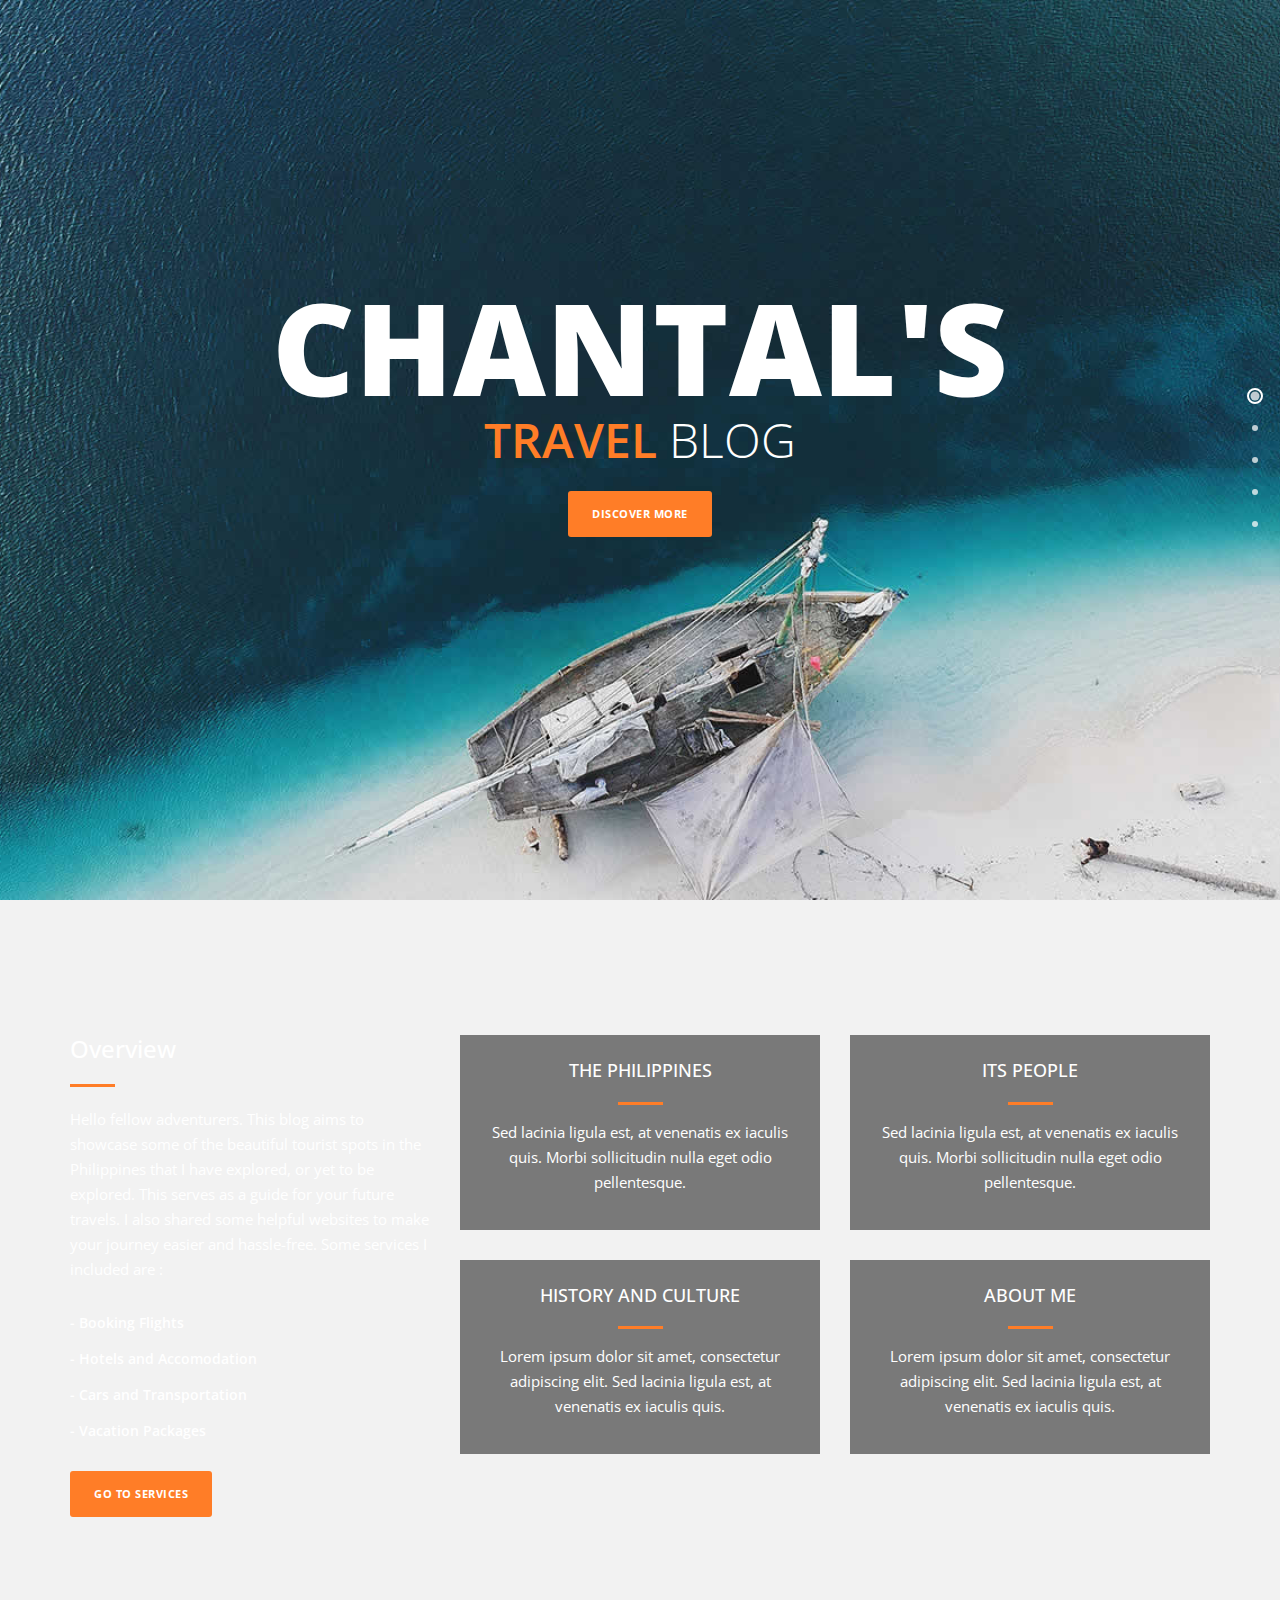
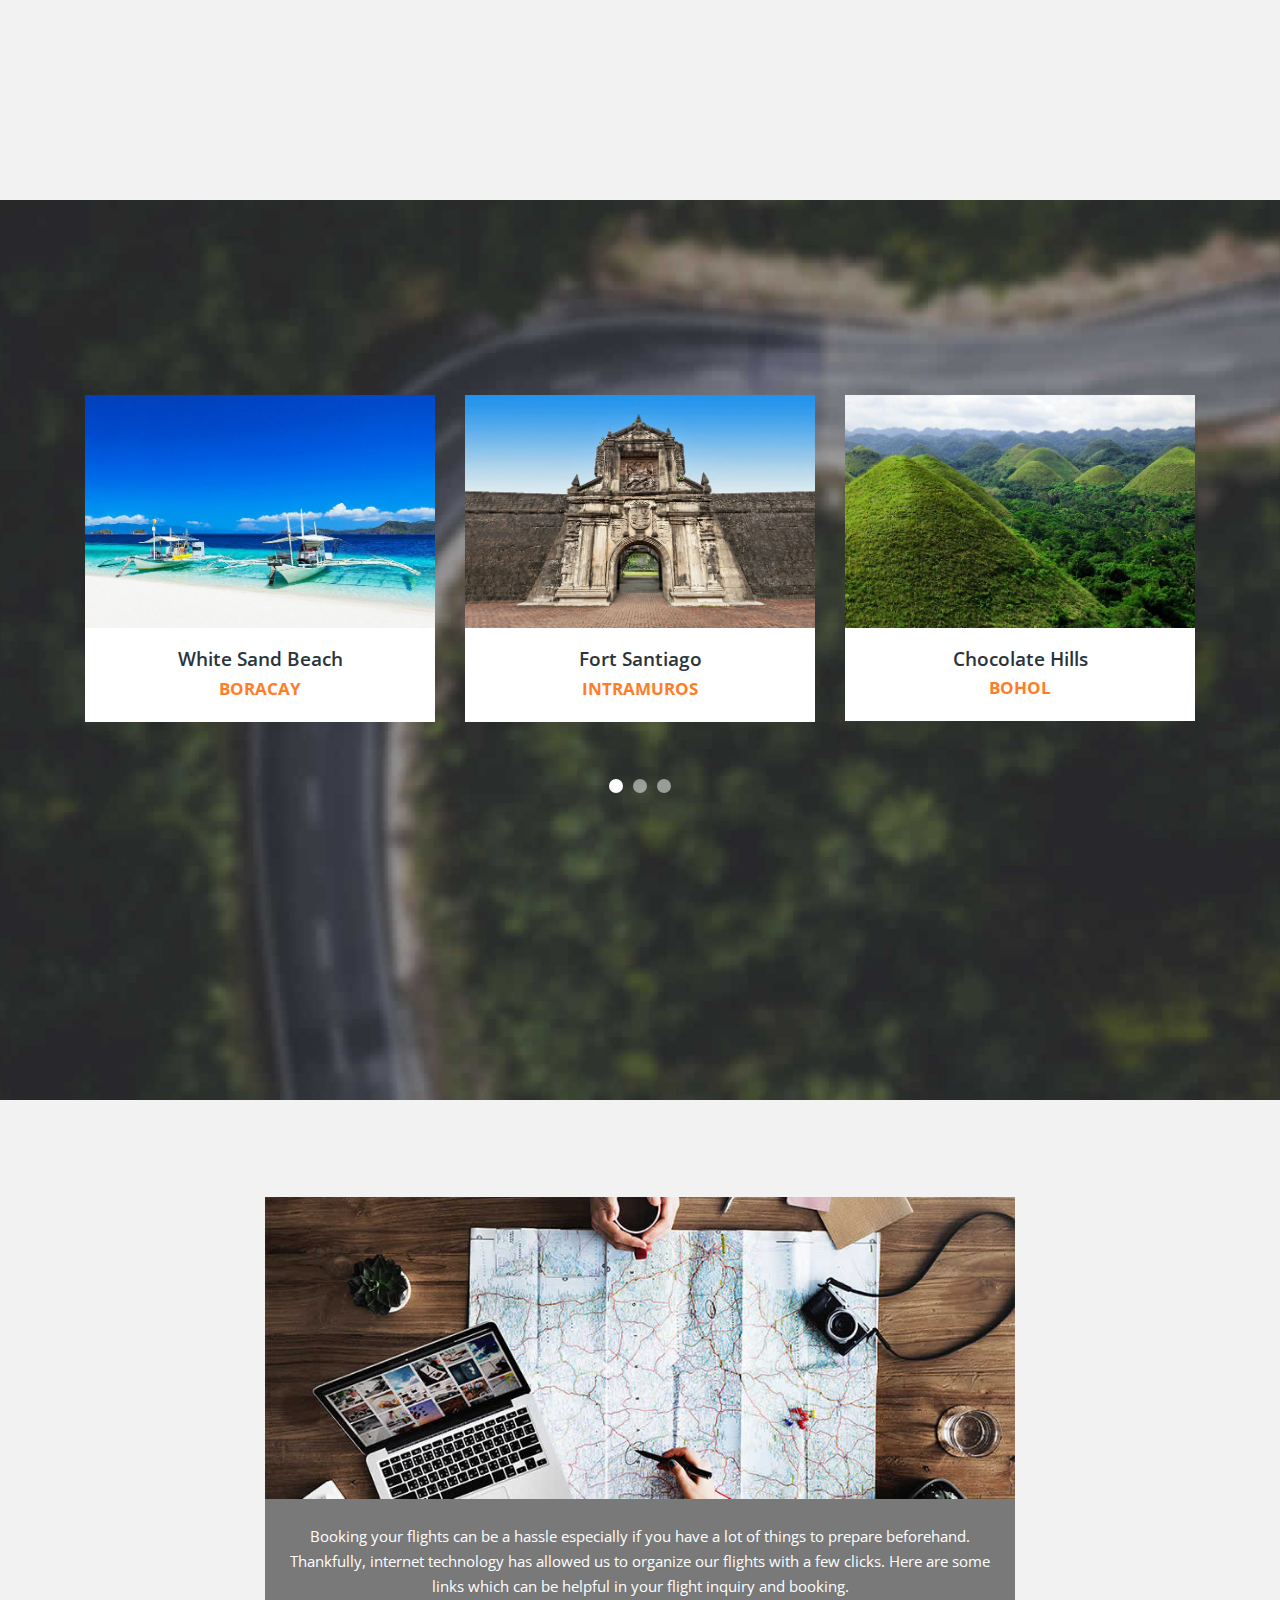
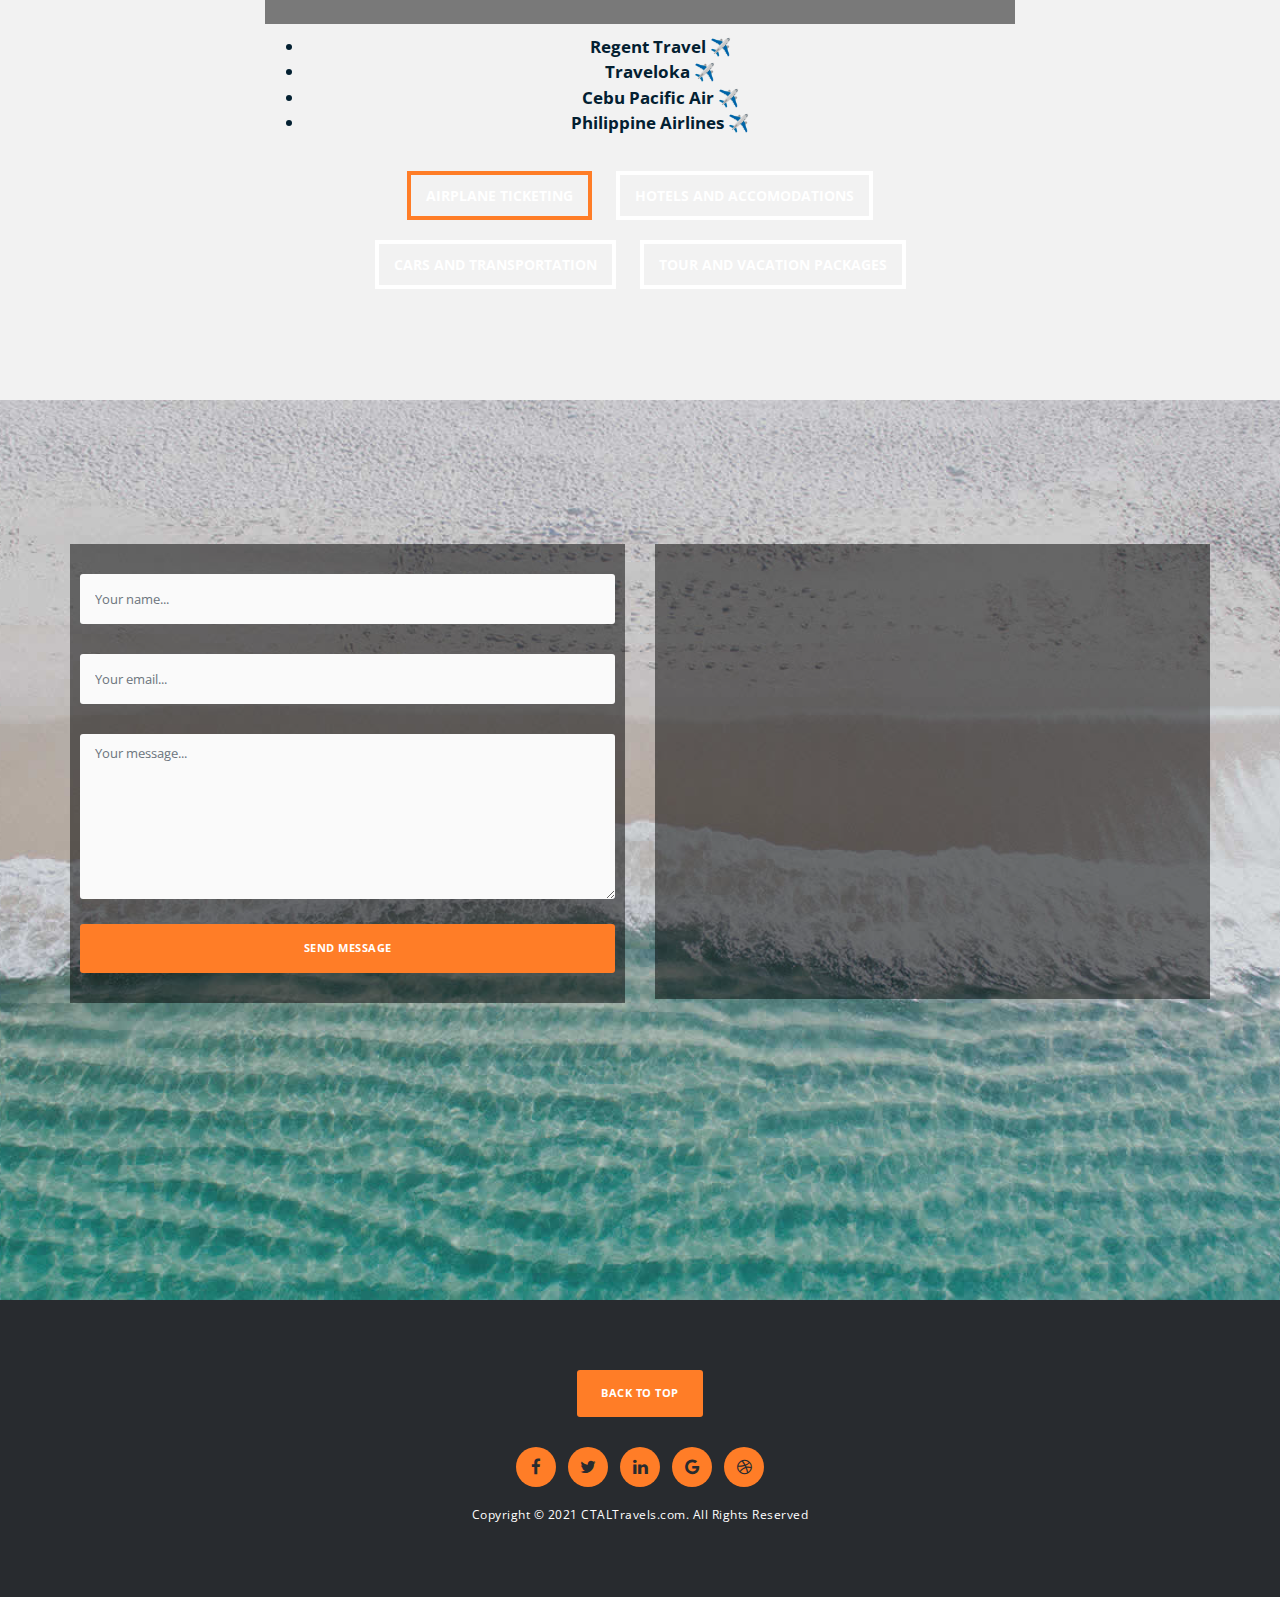
<file: Chantal'sBLOG/index.html>
<!DOCTYPE html>
<html>
    <head>
        <meta charset="utf-8">
        <meta http-equiv="X-UA-Compatible" content="IE=edge,chrome=1">
        <title>Chantal's Travels</title>
        <meta name="description" content="">
        <meta name="viewport" content="width=device-width, initial-scale=1">
        <link rel="apple-touch-icon" href="apple-touch-icon.png">

        <link rel="stylesheet" href="css/bootstrap.min.css">
        <link rel="stylesheet" href="css/fontAwesome.css">
        <link rel="stylesheet" href="css/hero-slider.css">
        <link rel="stylesheet" href="css/templatemo-main.css">
        <link rel="stylesheet" href="css/owl-carousel.css">

        <link href="https://fonts.googleapis.com/css?family=Open+Sans:300,400,600,700,800" rel="stylesheet">

        <script src="js/vendor/modernizr-2.8.3-respond-1.4.2.min.js"></script>
        <style type="text/css">

            .tabs-content ul li{
                font-style: normal;
                font-size: 17px;
                font-weight: 700;
                color: #032031;
            }


        </style>

    </head>

<body>

    <div class="fixed-side-navbar">
        <ul class="nav flex-column">
            <li class="nav-item"><a class="nav-link" href="#home"><span>Intro</span></a></li>
            <li class="nav-item"><a class="nav-link" href="#overview"><span>Overview</span></a></li>
            <li class="nav-item"><a class="nav-link" href="#gallery"><span>Gallery</span></a></li>
            <li class="nav-item"><a class="nav-link" href="#services"><span>Services</span></a></li>
            <li class="nav-item"><a class="nav-link" href="#contact-us"><span>Contact Us</span></a></li>
        </ul>
    </div>

    <div class="parallax-content baner-content" id="home">
        <div class="container">
            <div class="first-content">
                <h1>CHANTAL'S</h1>
                <span><em>TRAVEL</em> BLOG</span>
                <div class="primary-button">
                    <a href="#overview">Discover More</a>
                </div>
            </div>
        </div>
    </div>


    <div class="service-content" id="overview">
        <div class="container">
            <div class="row">
                <div class="col-md-4">
                    <div class="left-text">
                        <h4>Overview</h4>
                        <div class="line-dec"></div>
                        <p>Hello fellow adventurers. This blog aims to showcase some of the beautiful tourist spots in the 
                             Philippines that I have explored, or yet to be explored. This serves as a guide for your future travels. I also shared some helpful websites to make your journey easier and hassle-free. Some services I included are :</p>
                             <ul>
                                <li>-  Booking Flights</li>
                                <li>-  Hotels and Accomodation</li>
                                <li>-  Cars and Transportation</li>
                                <li>-  Vacation Packages</li>
                            </ul>
                        <div class="primary-button">
                            <a href="#services">Go to Services</a>
                        </div>
                    </div>
                </div>
                <div class="col-md-8">
                    <div class="row">
                        <div class="col-md-6">
                            <div class="service-item">
                                <h4>THE PHILIPPINES</h4>
                                <div class="line-dec"></div>
                                <p>Sed lacinia ligula est, at venenatis ex iaculis quis. Morbi sollicitudin nulla eget odio pellentesque.</p>
                            </div>
                        </div>
                        <div class="col-md-6">
                            <div class="service-item">
                                <h4>ITS PEOPLE</h4>
                                <div class="line-dec"></div>
                                <p>Sed lacinia ligula est, at venenatis ex iaculis quis. Morbi sollicitudin nulla eget odio pellentesque.</p>
                            </div>
                        </div>
                        <div class="col-md-6">
                            <div class="service-item">
                                <h4>HISTORY AND CULTURE</h4>
                                <div class="line-dec"></div>
                                <p>Lorem ipsum dolor sit amet, consectetur adipiscing elit. Sed lacinia ligula est, at venenatis ex iaculis quis.</p>
                            </div>
                        </div>
                        <div class="col-md-6">
                            <div class="service-item">
                                <h4>ABOUT ME</h4>
                                <div class="line-dec"></div>
                                <p>Lorem ipsum dolor sit amet, consectetur adipiscing elit. Sed lacinia ligula est, at venenatis ex iaculis quis.</p>
                            </div>
                        </div>
                    </div>
                </div>                
            </div>
        </div>
    </div>

    
    <div class="parallax-content projects-content" id="gallery">
        <div class="container">
            <div class="row">
                <div class="col-md-12">
                    <div id="owl-testimonials" class="owl-carousel owl-theme">
                        <div class="item">
                            <div class="testimonials-item">
                                <a href="img/whitebeachbora.jpg" data-lightbox="image-1"><img src="img/whitebeachbora.jpg" alt=""></a>
                                <div class="text-content">
                                    <h4>White Sand Beach</h4>
                                    <span>BORACAY</span>
                                </div>
                            </div>
                        </div>
                        <div class="item">
                            <div class="testimonials-item">
                                <a href="img/fortsantiagointra.jpg" data-lightbox="image-1"><img src="img/fortsantiagointra.jpg" alt=""></a>
                                <div class="text-content">
                                    <h4>Fort Santiago</h4>
                                    <span>INTRAMUROS</span>
                                </div>
                            </div>
                        </div>
                        <div class="item">
                            <div class="testimonials-item">
                                <a href="img/chocohillsbohol.jpg" data-lightbox="image-1"><img src="img/chocohillsbohol.jpg" alt=""></a>
                                <div class="text-content">
                                    <h4>Chocolate Hills</h4>
                                    <span>BOHOL</span>
                                </div>
                            </div>
                        </div>
                        <div class="item">
                            <div class="testimonials-item">
                                <a href="img/mayonvolcanoalb.jpg" data-lightbox="image-1"><img src="img/mayonvolcanoalb.jpg" alt=""></a>
                                <div class="text-content">
                                    <h4>Mayon Volcano</h4>
                                    <span>ALBAY</span>
                                </div>
                            </div>
                        </div>
                        <div class="item">
                            <div class="testimonials-item">
                                <a href="img/underwateriver.jpg" data-lightbox="image-1"><img src="img/underwateriver.jpg" alt=""></a>
                                <div class="text-content">
                                    <h4>Underwater River</h4>
                                    <span>PUERTO PRINCESA</span>
                                </div>
                            </div>
                        </div>
                        <div class="item">
                            <div class="testimonials-item">
                                <a href="img/hangingcoffins.jpg" data-lightbox="image-1"><img src="img/hangingcoffins.jpg" alt=""></a>
                                <div class="text-content">
                                    <h4>Hanging Coffins</h4>
                                    <span>Sagada</span>
                                </div>
                            </div>
                        </div>
                        <div class="item">
                            <div class="testimonials-item">
                                <a href="img/batadriceterra.jpg" data-lightbox="image-1"><img src="img/batadriceterra.jpg" alt=""></a>
                                <div class="text-content">
                                    <h4>Batad Rice Terraces</h4>
                                    <span>BANAUE</span>
                                </div>
                            </div>
                        </div>
                        <div class="item">
                            <div class="testimonials-item">
                                <a href="img/pagsanjanfallslag.jpg" data-lightbox="image-1"><img src="img/pagsanjanfallslag.jpg" alt=""></a>
                                <div class="text-content">
                                    <h4>Pagsanjan Falls</h4>
                                    <span>LAGUNA</span>
                                </div>
                            </div>
                        </div>
                    </div>
                </div>
            </div>
        </div>
    </div>


    <div class="tabs-content" id="services">
        <div class="container">
            <div class="row">
                <div class="col-md-8 mx-auto">
                    <div class="wrapper">
                    <section id="first-tab-group" class="tabgroup">
                      <div id="tab1">
                        <img src="img/1st-tab.jpg" alt="">
                        <p>Booking your flights can be a hassle especially if you have a lot of things to prepare beforehand.
                            Thankfully, internet technology has allowed us to organize our flights with a few clicks. Here are some links which can be helpful in your flight inquiry and booking. 
                        </p>
                        <ul>
                            <a rel="external" target="_blank" href="https://regenttravelph.com/airline-tickets-agency-philippines/"><li>  Regent Travel ✈️</li></a>
                            <a rel="external" target="_blank" href="https://www.traveloka.com/en-ph/flight"><li>  Traveloka ✈️</li></a>
                            <a rel="external" target="_blank" href="https://www.cebupacificair.com/"><li>  Cebu Pacific Air ✈️</li></a>
                            <a rel="external" target="_blank" href="https://www.philippineairlines.com/en/ph/home"><li>  Philippine Airlines ✈️</li></a>
                        </ul>
                      </div>
                      <div id="tab2">
                        <img src="img/2nd-tab.jpg" alt="">
                        <p>Travelling can be really fun but at the end of the day, you are going to be exhausted. Another thing to look forward to in a vacation is a place to stay and relax.
                           I have provided you with some links to make your search for hotels and accomodation easier. 
                        </p>
                        <ul>
                            <a rel="external" target="_blank" href="https://regenttravelph.com/hotel-lists/#"><li>  Regent Travel &#127970;</li></a>
                            <a rel="external" target="_blank" href="https://www.traveloka.com/en-ph/hotel"><li>  Traveloka &#127970;</li></a>
                            <a rel="external" target="_blank" href="https://www.filipinotravel.com.ph/hotels-resorts-philippines/"><li>Filipino Travel Center &#127970;</li></a>
                            <a rel="external" target="_blank" href="https://www.agoda.com/?cid=1891446&tag=2f7f7c59-7a30-0b0b-bd47-1e2d98c6af02&gclid=EAIaIQobChMI0oDA4-ax8AIVEKmWCh0TMA_TEAAYAiAAEgIhX_D_BwE"><li>  Agoda &#127970;</li></a>
                        </ul>
                      </div>
                      <div id="tab3">
                        <img src="img/3rd-tab.jpg" alt="">
                        <p>A good and healthy hike is always appreciated. But if you want to go the distance, you will need a trusty vehicle to help you on your journey through the islands.
                            The links below will provide you with options for your car rentals.
                        </p>
                        <ul>
                            <a rel="external" target="_blank" href="https://www.filipinotravel.com.ph/car-rental/"><li> Filipino Travel Center&#128652;</li></a>
                            <a rel="external" target="_blank" href="https://guidetothephilippines.ph/car-rentals"><li> Guide To The Philippines &#128652;</li></a>
                            <a rel="external" target="_blank" href="https://www.traveloka.com/en-ph/car-rental"><li> Traveloka &#128652;</li></a>
                            <a rel="external" target="_blank" href="https://regenttravelph.com/transfer-lists/"><li> Regent Travel &#128652;</li></a>
                        </ul>
                      </div>
                      <div id="tab4">
                        <img src="img/4th-tab.jpg" alt="">
                        <p>It can be quite the chore to really prepare your travel itinerary. Flight, transportation and accomodation are just some of what you have to prepare. To lessen your worries, here are some links for tours and packages
                            that may suit your needs. You might even get a discount!!   
                        </p>
                        <ul>
                            <a rel="external" target="_blank" href="https://guidetothephilippines.ph/trips-and-experiences/philippines-vacation-packages"><li>  Guide to the Philippines 📦</li></a>
                            <a rel="external" target="_blank" href="https://regenttravelph.com/tour-categories/philippine-tour-packages"><li> Regent Travel 📦</li></a>
                            <a rel="external" target="_blank" href="https://www.filipinotravel.com.ph/vacation-packages/"><li>  Filipino Travel Center 📦</li></a>
                            <a rel="external" target="_blank" href="https://www.tripadvisor.com.ph/Vacation_Packages-g294245-Philippines-Vacations.html"><li>  Trip Advisor 📦</li></a>
                        </ul>
                      </div>
                    </section>
                    <ul class="tabs clearfix" data-tabgroup="first-tab-group">
                      <li><a href="#tab1" class="active">Airplane ticketing</a></li>
                      <li><a href="#tab2">Hotels and Accomodations</a></li>
                      <li><a href="#tab3">Cars and Transportation</a></li>
                      <li><a href="#tab4">Tour and Vacation Packages</a></li>
                    </ul>
                    </div>
                </div>
            </div>
        </div>
    </div>


    <div class="parallax-content contact-content" id="contact-us">
        <div class="container">
            <div class="row">
                <div class="col-md-6">
                    <div class="contact-form">
                        <div class="row">
                            <form id="contact" action="" method="post">
                                <div class="row">
                                    <div class="col-md-12">
                                      <fieldset>
                                        <input name="name" type="text" class="form-control" id="name" placeholder="Your name..." required="">
                                      </fieldset>
                                    </div>
                                    <div class="col-md-12">
                                      <fieldset>
                                        <input name="email" type="email" class="form-control" id="email" placeholder="Your email..." required="">
                                      </fieldset>
                                    </div>
                                    <div class="col-md-12">
                                      <fieldset>
                                        <textarea name="message" rows="6" class="form-control" id="message" placeholder="Your message..." required=""></textarea>
                                      </fieldset>
                                    </div>
                                    <div class="col-md-12">
                                      <fieldset>
                                        <button type="submit" id="form-submit" class="btn">Send Message</button>
                                      </fieldset>
                                    </div>
                                </div>
                            </form>
                        </div>
                    </div>
                </div>
                <div class="col-md-6">
                    <div class="map">
                    <!-- How to change your own map point
                           1. Go to Google Maps
                           2. Click on your location point
                           3. Click "Share" and choose "Embed map" tab
                           4. Copy only URL and paste it within the src="" field below
                    -->

                        <iframe src="https://www.google.com/maps/embed?pb=!1m18!1m12!1m3!1d1650.3279344840541!2d123.90141186182406!3d10.328801754754798!2m3!1f0!2f0!3f0!3m2!1i1024!2i768!4f13.1!3m3!1m2!1s0x33a999245d95a295%3A0x1e3cfdb942e107f8!2sUniversity%20of%20Southern%20Philippines%20Foundation!5e0!3m2!1sen!2sph!4v1620033992373!5m2!1sen!2sph"  width="100%" height="390" frameborder="0" style="border:0" allowfullscreen></iframe>
                    </div>
                </div>
            </div>
        </div>
    </div>

    <footer>
        <div class="container">
            <div class="row">
                <div class="col-md-12">
                    <div class="primary-button">
                        <a href="#home">Back To Top</a>
                    </div>
                    <ul>
                        <li><a href="#"><i class="fa fa-facebook"></i></a></li>
                        <li><a href="#"><i class="fa fa-twitter"></i></a></li>
                        <li><a href="#"><i class="fa fa-linkedin"></i></a></li>
                        <li><a href="#"><i class="fa fa-google"></i></a></li>
                        <li><a href="#"><i class="fa fa-dribbble"></i></a></li>
                    </ul>
                    <p>Copyright &copy; 2021 CTALTravels.com. All Rights Reserved</p>
                </div>
            </div>
        </div>
    </footer>



    <script src="https://ajax.googleapis.com/ajax/libs/jquery/1.11.2/jquery.min.js"></script>
    <script>window.jQuery || document.write('<script src="js/vendor/jquery-1.11.2.min.js"><\/script>')</script>
    <script src="js/vendor/bootstrap.min.js"></script>
    <script src="js/plugins.js"></script>
    <script src="js/main.js"></script>
    <script>
        function openCity(cityName) {
            var i;
            var x = document.getElementsByClassName("city");
            for (i = 0; i < x.length; i++) {
               x[i].style.display = "none";  
            }
            document.getElementById(cityName).style.display = "block";  
        }
    </script>

    <script>
        $(document).ready(function(){
          // Add smooth scrolling to all links
          $(".fixed-side-navbar a, .primary-button a").on('click', function(event) {

            // Make sure this.hash has a value before overriding default behavior
            if (this.hash !== "") {
              // Prevent default anchor click behavior
              event.preventDefault();

              // Store hash
              var hash = this.hash;

              // Using jQuery's animate() method to add smooth page scroll
              // The optional number (800) specifies the number of milliseconds it takes to scroll to the specified area
              $('html, body').animate({
                scrollTop: $(hash).offset().top
              }, 800, function(){
           
                // Add hash (#) to URL when done scrolling (default click behavior)
                window.location.hash = hash;
              });
            } // End if
          });
        });
    </script>

</body>
</html>
</file>
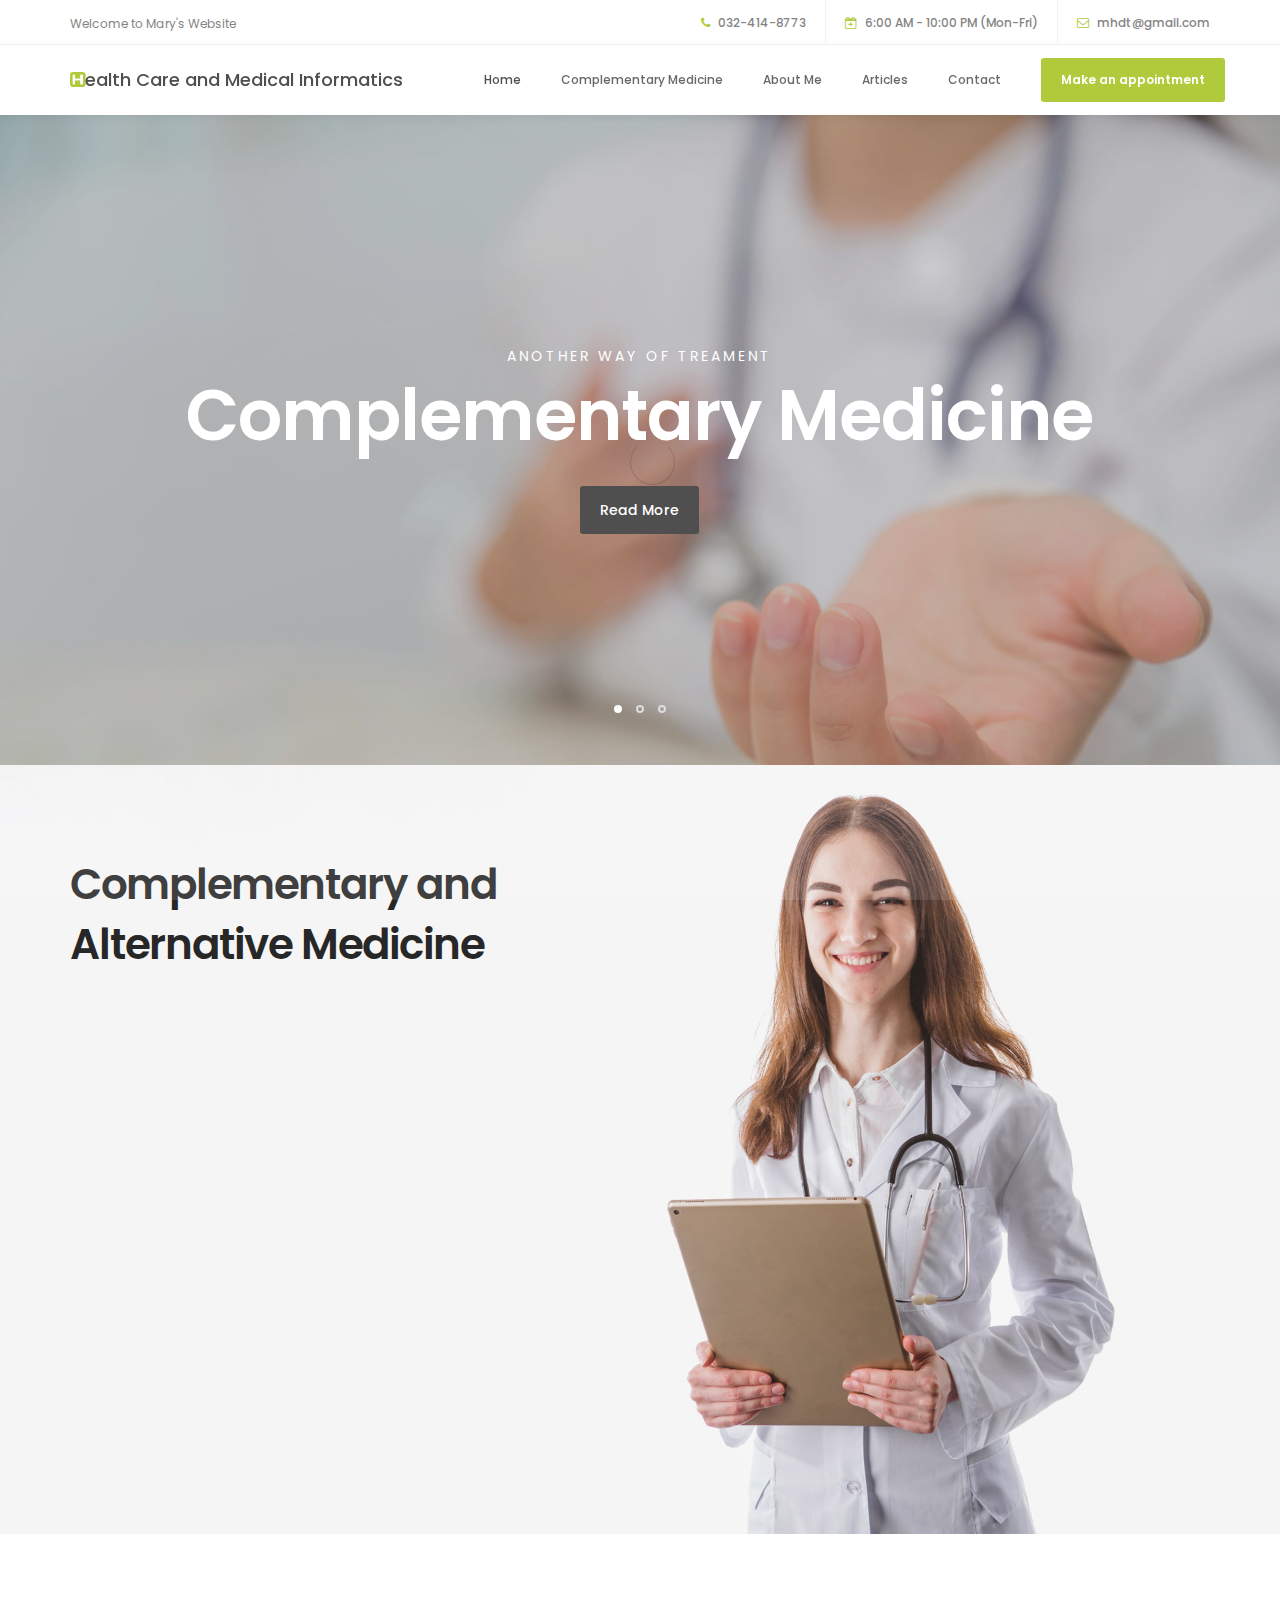
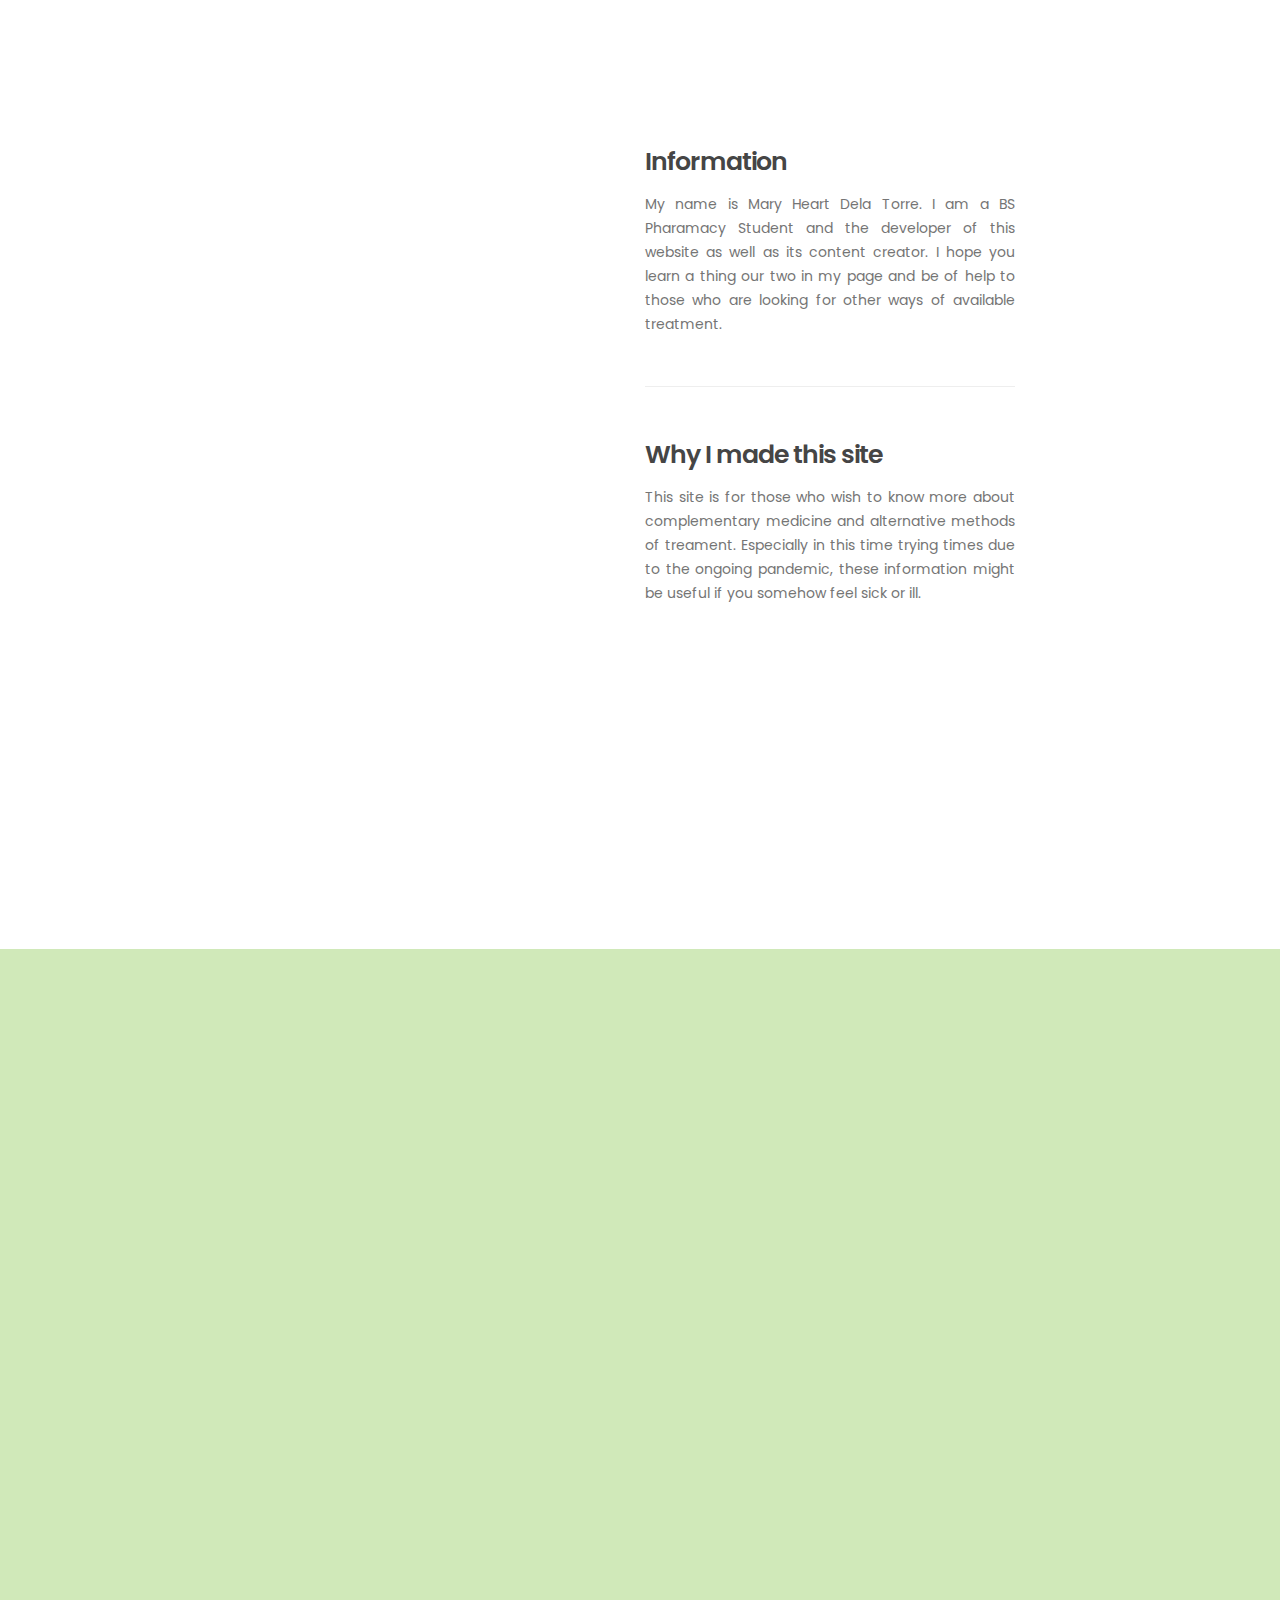
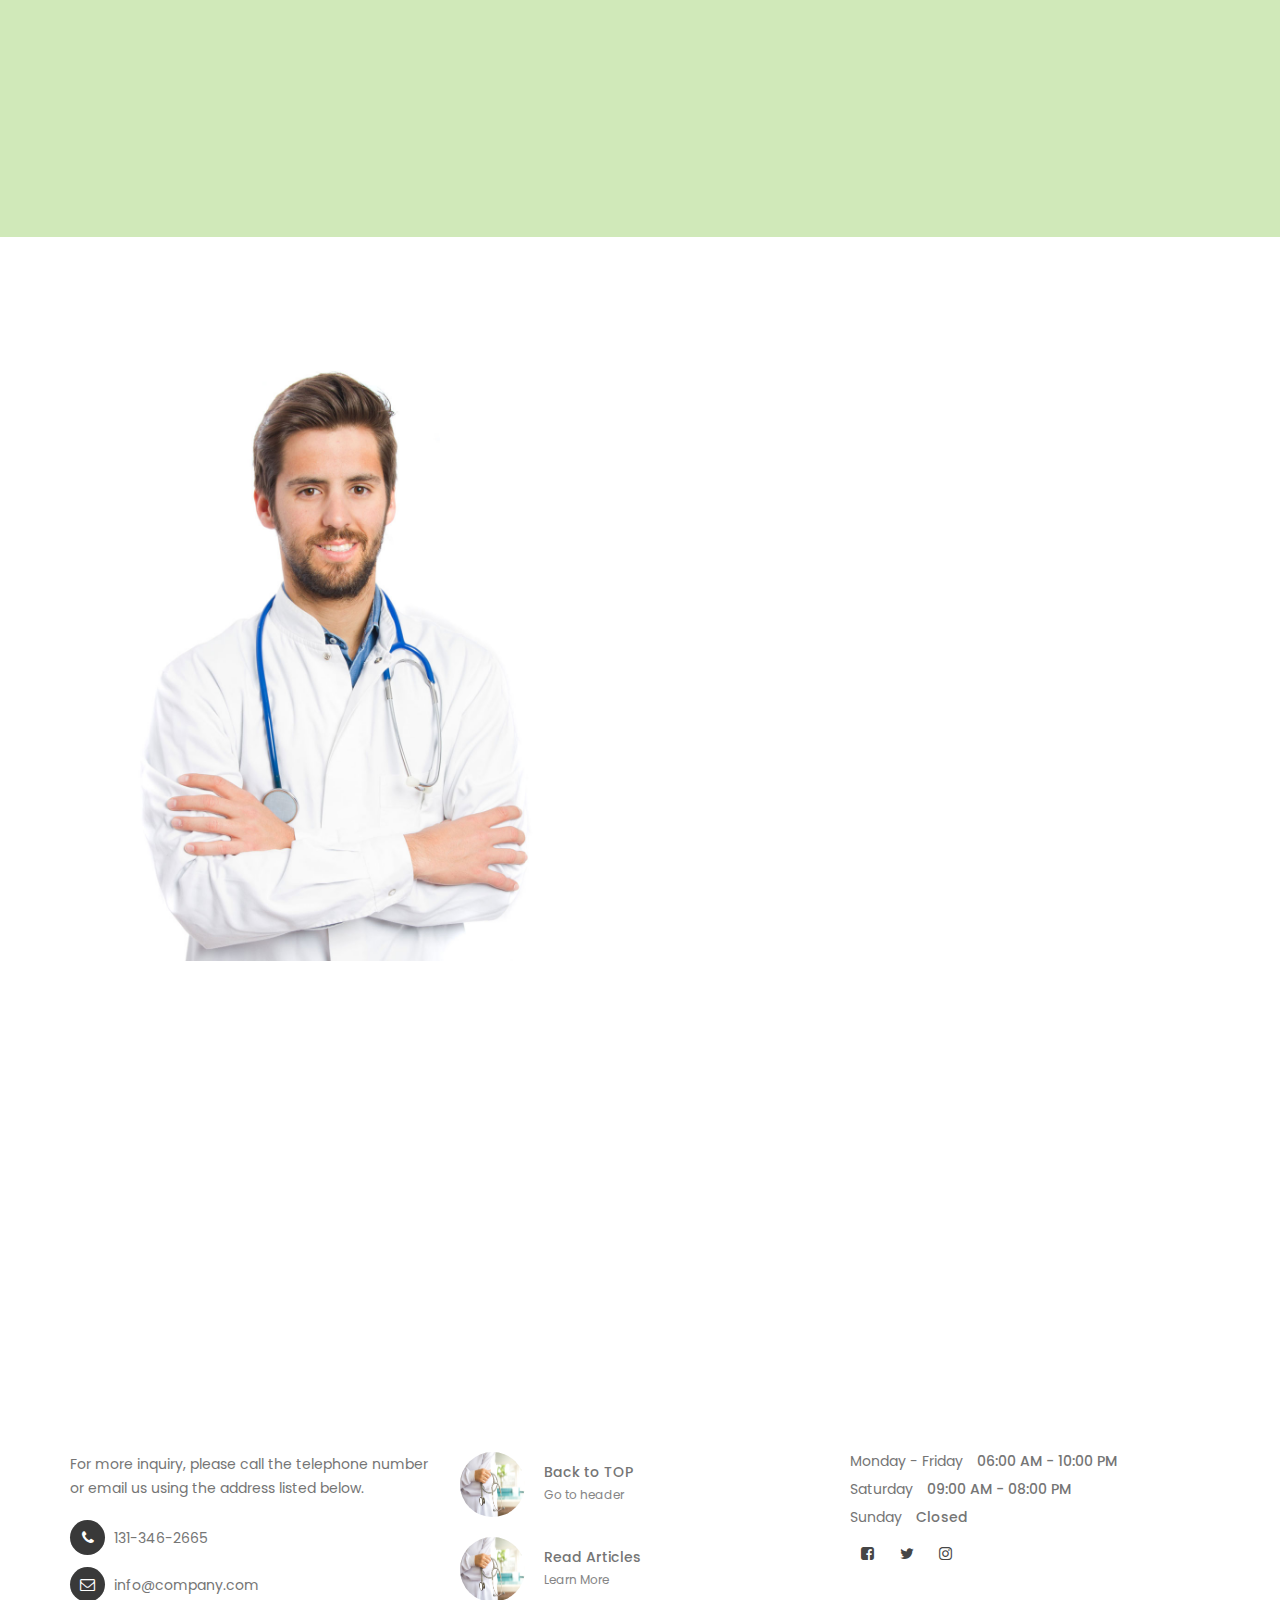
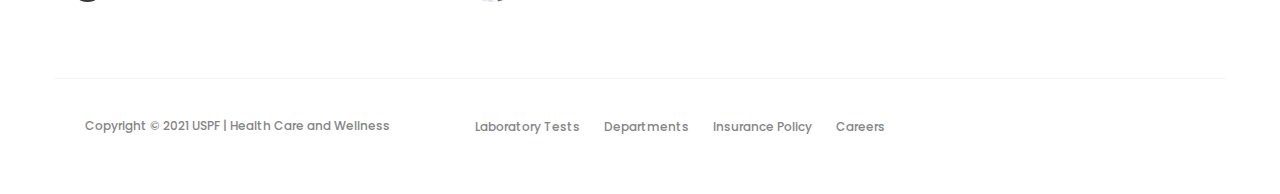
<file: Mary_sSite/index.html>
<!DOCTYPE html>
<html lang="en">
<head>

     <title>USPF | Medical Informatics</title>

     <meta charset="UTF-8">
     <meta http-equiv="X-UA-Compatible" content="IE=Edge">
     <meta name="description" content="">
     <meta name="keywords" content="">
     <meta name="author" content="Tooplate">
     <meta name="viewport" content="width=device-width, initial-scale=1, maximum-scale=1">

     <link rel="stylesheet" href="css/bootstrap.min.css">
     <link rel="stylesheet" href="css/font-awesome.min.css">
     <link rel="stylesheet" href="css/animate.css">
     <link rel="stylesheet" href="css/owl.carousel.css">
     <link rel="stylesheet" href="css/owl.theme.default.min.css">

     <!-- MAIN CSS -->
     <link rel="stylesheet" href="css/tooplate-style.css">

</head>
<body id="top" data-spy="scroll" data-target=".navbar-collapse" data-offset="50">

     <!-- PRE LOADER -->
     <section class="preloader">
          <div class="spinner">

               <span class="spinner-rotate"></span>
               
          </div>
     </section>


     <!-- HEADER -->
     <header>
          <div class="container">
               <div class="row">

                    <div class="col-md-4 col-sm-5">
                         <p>Welcome to Mary's Website</p>
                    </div>
                         
                    <div class="col-md-8 col-sm-7 text-align-right">
                         <span class="phone-icon"><i class="fa fa-phone"></i> 032-414-8773</span>
                         <span class="date-icon"><i class="fa fa-calendar-plus-o"></i> 6:00 AM - 10:00 PM (Mon-Fri)</span>
                         <span class="email-icon"><i class="fa fa-envelope-o"></i> <a href="#">mhdt@gmail.com</a></span>
                    </div>

               </div>
          </div>
     </header>


     <!-- MENU -->
     <section class="navbar navbar-default navbar-static-top" role="navigation">
          <div class="container">

               <div class="navbar-header">
                    <button class="navbar-toggle" data-toggle="collapse" data-target=".navbar-collapse">
                         <span class="icon icon-bar"></span>
                         <span class="icon icon-bar"></span>
                         <span class="icon icon-bar"></span>
                    </button>

                    <!-- lOGO TEXT HERE -->
                    <a href="index.html" class="navbar-brand"><i class="fa fa-h-square"></i>ealth Care and Medical Informatics</a>
               </div>

               <!-- MENU LINKS -->
               <div class="collapse navbar-collapse">
                    <ul class="nav navbar-nav navbar-right">
                         <li><a href="#top" class="smoothScroll">Home</a></li>
                         <li><a href="#about" class="smoothScroll">Complementary Medicine</a></li>
                         <li><a href="#team" class="smoothScroll">About Me</a></li>
                         <li><a href="#news" class="smoothScroll">Articles</a></li>
                         <li><a href="#google-map" class="smoothScroll">Contact</a></li>
                         <li class="appointment-btn"><a href="#appointment">Make an appointment</a></li>
                    </ul>
               </div>

          </div>
     </section>


     <!-- HOME -->
     <section id="home" class="slider" data-stellar-background-ratio="0.5">
          <div class="container">
               <div class="row">

                         <div class="owl-carousel owl-theme">
                              <div class="item item-first">
                                   <div class="caption">
                                        <div class="col-md-offset-1 col-md-10">
                                             <h3>Another way of treament</h3>
                                             <h1>Complementary Medicine</h1>
                                             <a href="#about" class="section-btn btn btn-default btn-gray smoothScroll">Read More</a>
                                        </div>
                                        
                                   </div>
                              </div>

                              <div class="item item-second">
                                   <div class="caption">
                                        <div class="col-md-offset-1 col-md-10">
                                             <h3>Get to know the developer</h3>
                                             <h1>Learn about the Author</h1>
                                             <a href="#team" class="section-btn btn btn-default smoothScroll">Get to know ME</a>
                                        </div>
                                        
                                   </div>
                              </div>

                              <div class="item item-third">
                                   <div class="caption">
                                        <div class="col-md-offset-1 col-md-10">
                                             <h3>Want to know more?</h3>
                                             <h1>Helpful Articles</h1>
                                             <a href="#news" class="section-btn btn btn-default btn-blue smoothScroll">I'm interested</a>
                                        </div>
                                   </div>
                              </div>
                         </div>

               </div>
          </div>
     </section>


     <!-- ABOUT -->
     <section id="about">
          <div class="container">
               <div class="row">

                    <div class="col-md-6 col-sm-6">
                         <div class="about-info">
                              <h2 class="wow fadeInUp" data-wow-delay="0.6s">Complementary and Alternative Medicine</h2>
                              <div class="wow fadeInUp" data-wow-delay="0.8s">
                                   <p>Complementary Medicine and Alternative Medicine is used together with conventional medicine.</p>
                                   <h4>How effective is complementary medicine?</h4>
                                   <p>Research shows that some complementary therapies are safe and effective when used with standard cancer treatment. Complementary therapies can help people cope with the side effects of surgery, radiation therapy, chemotherapy, and other treatments.</p>
                                   <h4>WHY PATIENTS Use complementary medicine?</h4>
                                   <p>  &#127919;   They are dissatisfied in some way with conventional treatment. <br>
                                        &#127919;   They see alternative treatments as offering more personal autonomy and control over health care decisions <br>
                                        &#127919;   The complementary are seen as more compatible with the patients’ values, worldview and etc. <br>
                                        </p>
                              </div>
                              <figure class="profile wow fadeInUp" data-wow-delay="1s">
                                   <img src="images/mary.jpg" class="img-responsive" alt="">
                                   <figcaption>
                                        <h3>Mary Heart dela Torre</h3>
                                        <p>BS Pharmacy Student | Content Creator</p>
                                   </figcaption>
                              </figure>
                         </div>
                    </div>
                    
               </div>
          </div>
     </section>


     <!-- TEAM -->
     <section id="team" data-stellar-background-ratio="1">
          <div class="container">
               <div class="row">

                    <div class="col-md-6 col-sm-6">
                         <div class="about-info">
                              <h2 class="wow fadeInUp" data-wow-delay="0.1s">About Me</h2>
                         </div>
                    </div>

                    <div class="clearfix"></div>

                    <div class="col-md-4 col-sm-6">
                         <div class="team-thumb wow fadeInUp" data-wow-delay="0.2s">
                              <img src="images/mary.jpg" class="img-responsive" alt="">

                                   <div class="team-info">
                                        <h3>Mary Heart dela Torre</h3>
                                        <p>Content Creator</p>
                                        <div class="team-contact-info">
                                             <p><i class="fa fa-phone"></i> 010-020-0120</p>
                                             <p><i class="fa fa-envelope-o"></i> <a href="#">mhdltorre@uspf.edu.ph</a></p>
                                        </div>
                                        <ul class="social-icon">
                                             <li><a href="#" class="fa fa-facebook-square"></a></li>
                                             <li><a href="#" class="fa fa-twitter"></a></li>
                                             <li><a href="#" class="fa fa-envelope-o"></a></li>
                                        </ul>
                                   </div>

                         </div>
                    </div>
                    <div class="col-md-6" style="text-align: justify; padding-left: 200px;">
                         <h4>Information</h4>
                         <p>My name is Mary Heart Dela Torre. I am a BS Pharamacy Student and the developer of this website as well as its content creator. 
                            I hope you learn a thing our two in my page and be of help to those who are looking for other ways of available treatment.  
                         </p>
                         <br>
                         <hr>
                         <br>
                         <h4>Why I made this site</h4>
                         <p>This site is for those who wish to know more about complementary medicine and alternative methods of treament. 
                            Especially in this time trying times due to the ongoing pandemic, these information might be useful if you 
                            somehow feel sick or ill.  
                         </p>
                    </div>
                    <!--
                    <div class="col-md-4 col-sm-6">
                         <div class="team-thumb wow fadeInUp" data-wow-delay="0.4s">
                              <img src="images/team-image2.jpg" class="img-responsive" alt="">

                                   <div class="team-info">
                                        <h3>Jason Stewart</h3>
                                        <p>Pregnancy</p>
                                        <div class="team-contact-info">
                                             <p><i class="fa fa-phone"></i> 010-070-0170</p>
                                             <p><i class="fa fa-envelope-o"></i> <a href="#">pregnancy@company.com</a></p>
                                        </div>
                                        <ul class="social-icon">
                                             <li><a href="#" class="fa fa-facebook-square"></a></li>
                                             <li><a href="#" class="fa fa-envelope-o"></a></li>
                                             <li><a href="#" class="fa fa-flickr"></a></li>
                                        </ul>
                                   </div>

                         </div>
                    </div>

                    <div class="col-md-4 col-sm-6">
                         <div class="team-thumb wow fadeInUp" data-wow-delay="0.6s">
                              <img src="images/team-image3.jpg" class="img-responsive" alt="">

                                   <div class="team-info">
                                        <h3>Miasha Nakahara</h3>
                                        <p>Cardiology</p>
                                        <div class="team-contact-info">
                                             <p><i class="fa fa-phone"></i> 010-040-0140</p>
                                             <p><i class="fa fa-envelope-o"></i> <a href="#">cardio@company.com</a></p>
                                        </div>
                                        <ul class="social-icon">
                                            
                                             <li><a href="#" class="fa fa-envelope-o"></a></li>
                                        </ul>
                                   </div>

                         </div>
                    </div>
               -->
               </div>
          </div>
     </section>


     <!-- NEWS -->
     <section id="news" data-stellar-background-ratio="2.5">
          <div class="container">
               <div class="row">

                    <div class="col-md-12 col-sm-12">
                         <!-- SECTION TITLE -->
                         <div class="section-title wow fadeInUp" data-wow-delay="0.1s">
                              <h2>Articles</h2>
                         </div>
                    </div>

                    <div class="col-md-4 col-sm-6">
                         <!-- NEWS THUMB -->
                         <div class="news-thumb wow fadeInUp" data-wow-delay="0.4s">
                              <a href="https://www.medicalnewstoday.com/articles/156488">
                                   <img src="images/acupuncture.jpg" class="img-responsive" alt="" style="height: 240px;">
                              </a>
                              <div class="news-info">
                                   <span>May 3, 2021</span>
                                   <h3><a href="https://www.medicalnewstoday.com/articles/156488">Acupunture</a></h3>
                                   <p style="text-align: justify;">It seeks to restore the flow of positive energy throughout your body. It also claims to remove negative energy that is causing you pain. </p>
                                  
                              </div>
                         </div>
                    </div>

                    <div class="col-md-4 col-sm-6">
                         <!-- NEWS THUMB -->
                         <div class="news-thumb wow fadeInUp" data-wow-delay="0.6s" style="height: 476px;">
                              <a href="https://www.medicalnewstoday.com/articles/10884">
                                   <img src="images/aroma.jpg" class="img-responsive" alt="" style="height: 240px;">
                              </a>
                              <div class="news-info">
                                   <span>May 6, 2021</span>
                                   <h3><a href="https://www.medicalnewstoday.com/articles/10884">Aromatherapy</a></h3>
                                   <p style="text-align: justify;">A holistic healing treatment that uses natural plant extracts to promote health and well-being.</p>
                                   
                              </div>
                         </div>
                    </div>

                    <div class="col-md-4 col-sm-6">
                         <!-- NEWS THUMB -->
                         <div class="news-thumb wow fadeInUp" data-wow-delay="0.8s" style="height: 476px;">
                              <a href="https://www.healthlinkbc.ca/health-topics/aa116840spec">
                                   <img src="images/ayurveda.jpg" class="img-responsive" alt="" style="height: 240px;">
                              </a>
                              <div class="news-info">
                                   <span>May 2, 2021</span>
                                   <h3><a href="https://www.healthlinkbc.ca/health-topics/aa116840spec">Ayurveda</a></h3>
                                   <p style="text-align: justify;">A form of holistic medicine that's focused on promoting balance between your body and mind.</p>
                                   
                              </div>
                         </div>
                    </div>
               </div>
               <hr noshade>
               <div class="row">
                    <div class="col-md-4 col-sm-6">
                         <!-- NEWS THUMB -->
                         <div class="news-thumb wow fadeInUp" data-wow-delay="0.8s" style="height: 524px;">
                              <a href="https://www.webmd.com/pain-management/guide/chiropractic-pain-relief">
                                   <img src="images/chiro.jpg" class="img-responsive" alt="" style="height: 240px;">
                              </a>
                              <div class="news-info">
                                   <span>May 2, 2021</span>
                                   <h3><a href="https://www.webmd.com/pain-management/guide/chiropractic-pain-relief">Chiropatric Treatment</a></h3>
                                   <p style="text-align: justify;">The goal is to correct alignment problems, ease pain, and support the body's natural ability to heal itself.
                                   </p>
                                  
                              </div>
                         </div>
                    </div>

                    <div class="col-md-4 col-sm-6">
                         <!-- NEWS THUMB -->
                         <div class="news-thumb wow fadeInUp" data-wow-delay="0.8s" style="height: 524px;">
                              <a href="https://www.fda.gov/food/buy-store-serve-safe-food/what-you-need-know-about-dietary-supplements">
                                   <img src="images/dietary.jpg" class="img-responsive" alt="" style="height: 240px;">
                              </a>
                              <div class="news-info">
                                   <span>May 2, 2021</span>
                                   <h3><a href="https://www.fda.gov/food/buy-store-serve-safe-food/what-you-need-know-about-dietary-supplements">Dietary Supplements</a></h3>
                                   <p style="text-align: justify;">A supplement can provide nutrients either extracted from food sources or that are synthetic in order to increase the quantity of their consumption. 
                                   </p>
                                 
                              </div>
                         </div>
                    </div>

                    <div class="col-md-4 col-sm-6">
                         <!-- NEWS THUMB -->
                         <div class="news-thumb wow fadeInUp" data-wow-delay="0.8s" style="height: 524px;">
                              <a href="https://www.webmd.com/balance/what-is-homeopathy">
                                   <img src="images/homeo.jpg" class="img-responsive" alt="" style="height: 240px;">
                              </a>
                              <div class="news-info">
                                   <span>May 2, 2021</span>
                                   <h3><a href="https://www.webmd.com/balance/what-is-homeopathy">Homeopathy</a></h3>
                                   <p style="text-align: justify;">Preparations are termed remedies and are made using homeopathic dilution. In this process, the selected substance is repeatedly diluted until the final product is chemically indistinguishable from the diluent.
                                   </p>
                                  
                              </div>
                         </div>
                    </div>

               </div>
               <hr noshade>
               <div class="row">
                    <div class="col-md-4 col-sm-6">
                         <!-- NEWS THUMB -->
                         <div class="news-thumb wow fadeInUp" data-wow-delay="0.8s" style="height: 500px;">
                              <a href="https://www.webmd.com/balance/guide/massage-therapy-styles-and-health-benefits">
                                   <img src="images/massage.jpg" class="img-responsive" alt="" style="height: 240px;">
                              </a>
                              <div class="news-info">
                                   <span>May 2, 2021</span>
                                   <h3><a href="https://www.webmd.com/balance/guide/massage-therapy-styles-and-health-benefits">Massage</a></h3>
                                   <p style="text-align: justify;">The manipulation of the body's soft tissues. Massage techniques are commonly applied with hands , fingers, elbows, knees, forearms, feet, or a device.</p>
                                   
                              </div>
                         </div>
                    </div>

                    <div class="col-md-4 col-sm-6">
                         <!-- NEWS THUMB -->
                         <div class="news-thumb wow fadeInUp" data-wow-delay="0.8s" style="height: 500px;">
                              <a href="https://www.medicalnewstoday.com/articles/286745">
                                   <img src="images/yoga.jpg" class="img-responsive" alt="" style="height: 240px;">
                              </a>
                              <div class="news-info">
                                   <span>May 2, 2021</span>
                                   <h3><a href="https://www.medicalnewstoday.com/articles/286745">Yoga</a></h3>
                                   <p style="text-align: justify;">It helps in controlling an individual's mind, body and soul. It brings together physical and mental disciplines to achieve a peaceful body and mind; it helps manage stress and anxiety and keeps you relaxing.
                                   </p>
                                   
                              </div>
                         </div>
                    </div>

                    <div class="col-md-4 col-sm-6">
                         <!-- NEWS THUMB -->
                         <div class="news-thumb wow fadeInUp" data-wow-delay="0.8s" style="height: 500px;">
                              <a href="https://www.webmd.com/balance/guide/what-is-naturopathic-medicine">
                                   <img src="images/naturopathy.jpg" class="img-responsive" alt="" style="height: 240px;">
                              </a>
                              <div class="news-info">
                                   <span>May 2, 2021</span>
                                   <h3><a href="https://www.webmd.com/balance/guide/what-is-naturopathic-medicine">Naturopathy</a></h3>
                                   <p style="text-align: justify;">A form of alternative medicine that employs an array of pseudoscientific practices branded as "natural", "non-invasive", or promoting "self-healing". 
                                   </p>
                                   
                              </div>
                         </div>
                    </div>

               </div>
               <hr noshade>
               <div class="row">
                    <div class="col-md-4 col-sm-6">
                         <!-- NEWS THUMB -->
                         <div class="news-thumb wow fadeInUp" data-wow-delay="0.8s" style="height: 565px;">
                              <a href="https://www.medicalnewstoday.com/articles/70381">
                                   <img src="images/osteo.jpg" class="img-responsive" alt="" style="height: 240px;">
                              </a>
                              <div class="news-info">
                                   <span>May 2, 2021</span>
                                   <h3><a href="https://www.medicalnewstoday.com/articles/70381">Osteopathic Treatment</a></h3>
                                   <p style="text-align: justify;">is a drug-free, non-invasive manual therapy that aims to improve health across all body systems by manipulating and strengthening the musculoskeletal framework. </p>
                                   
                              </div>
                         </div>
                    </div>

                    <div class="col-md-4 col-sm-6">
                         <!-- NEWS THUMB -->
                         <div class="news-thumb wow fadeInUp" data-wow-delay="0.8s" style="height: 565px;">
                              <a href="https://www.medicalnewstoday.com/articles/308772">
                                   <img src="images/reiki.jpg" class="img-responsive" alt="" style="height: 240px;">
                              </a>
                              <div class="news-info">
                                   <span>May 2, 2021</span>
                                   <h3><a href="https://www.medicalnewstoday.com/articles/308772">Reiki</a></h3>
                                   <p style="text-align: justify;">is a Japanese form of alternative medicine called energy healing. Reiki practitioners use a technique called palm healing or hands-on healing through which a "universal energy" is said to be transferred through the palms of the practitioner to the patient in order to encourage emotional or physical healing. 
                                   </p>
                                   
                              </div>
                         </div>
                    </div>

                    <div class="col-md-4 col-sm-6">
                         <!-- NEWS THUMB -->
                         <div class="news-thumb wow fadeInUp" data-wow-delay="0.8s" style="height: 565px;">
                              <a href="https://www.webmd.com/balance/guide/what-is-traditional-chinese-medicine">
                                   <img src="images/chinese med.jpg" class="img-responsive" alt="" style="height: 240px;">
                              </a>
                              <div class="news-info">
                                   <span>May 2, 2021</span>
                                   <h3><a href="https://www.webmd.com/balance/guide/what-is-traditional-chinese-medicine">Traditional Chinese Medicine</a></h3>
                                   <p style="text-align: justify;">The practice includes various forms of herbal medicine, acupuncture, cupping therapy, gua sha, massage (tui na), bonesetter (die-da), qigong, and dietary therapy.
 
                                   </p>
                                   
                              </div>
                         </div>
                    </div>

               </div>
          </div>
     </section>


     <!-- MAKE AN APPOINTMENT -->
     <section id="appointment" data-stellar-background-ratio="3">
          <div class="container">
               <div class="row">

                    <div class="col-md-6 col-sm-6">
                         <img src="images/appointment-image.jpg" class="img-responsive" alt="">
                    </div>

                    <div class="col-md-6 col-sm-6">
                         <!-- CONTACT FORM HERE -->
                         <form id="appointment-form" role="form" method="post" action="#">

                              <!-- SECTION TITLE -->
                              <div class="section-title wow fadeInUp" data-wow-delay="0.4s">
                                   <h2>Make an appointment</h2>
                              </div>

                              <div class="wow fadeInUp" data-wow-delay="0.8s">
                                   <div class="col-md-6 col-sm-6">
                                        <label for="name">Name</label>
                                        <input type="text" class="form-control" id="name" name="name" placeholder="Full Name">
                                   </div>

                                   <div class="col-md-6 col-sm-6">
                                        <label for="email">Email</label>
                                        <input type="email" class="form-control" id="email" name="email" placeholder="Your Email">
                                   </div>

                                   <div class="col-md-6 col-sm-6">
                                        <label for="date">Select Date</label>
                                        <input type="date" name="date" value="" class="form-control">
                                   </div>

                                   <div class="col-md-6 col-sm-6">
                                        <label for="select">Select Gender</label>
                                        <select class="form-control">
                                             <option>Male</option>
                                             <option>Female</option>
                                             <option>Others</option>
                                        </select>
                                   </div>

                                   <div class="col-md-12 col-sm-12">
                                        <label for="telephone">Phone Number</label>
                                        <input type="tel" class="form-control" id="phone" name="phone" placeholder="Phone">
                                        <label for="Message">Additional Message</label>
                                        <textarea class="form-control" rows="5" id="message" name="message" placeholder="Message"></textarea>
                                        <button type="submit" class="form-control" id="cf-submit" name="submit">Submit Button</button>
                                   </div>
                              </div>
                        </form>
                    </div>

               </div>
          </div>
     </section>


     <!-- GOOGLE MAP -->
     <section id="google-map">
     <!-- How to change your own map point
            1. Go to Google Maps
            2. Click on your location point
            3. Click "Share" and choose "Embed map" tab
            4. Copy only URL and paste it within the src="" field below
	-->
          <iframe src="https://www.google.com/maps/embed?pb=!1m18!1m12!1m3!1d1650.3279344840541!2d123.90141186182406!3d10.328801754754798!2m3!1f0!2f0!3f0!3m2!1i1024!2i768!4f13.1!3m3!1m2!1s0x33a999245d95a295%3A0x1e3cfdb942e107f8!2sUniversity%20of%20Southern%20Philippines%20Foundation!5e0!3m2!1sen!2sph!4v1620033992373!5m2!1sen!2sph" width="100%" height="350" frameborder="0" style="border:0" allowfullscreen></iframe>
     </section>           


     <!-- FOOTER -->
     <footer data-stellar-background-ratio="5">
          <div class="container">
               <div class="row">

                    <div class="col-md-4 col-sm-4">
                         <div class="footer-thumb"> 
                              <h4 class="wow fadeInUp" data-wow-delay="0.4s">Contact Info</h4>
                              <p>For more inquiry, please call the telephone number or email us using the address listed below.</p>

                              <div class="contact-info">
                                   <p><i class="fa fa-phone"></i> 131-346-2665</p>
                                   <p><i class="fa fa-envelope-o"></i> <a href="#">info@company.com</a></p>
                              </div>
                         </div>
                    </div>

                    <div class="col-md-4 col-sm-4"> 
                         <div class="footer-thumb"> 
                              <h4 class="wow fadeInUp" data-wow-delay="0.4s">Important Links</h4>
                              <div class="latest-stories">
                                   <div class="stories-image">
                                        <a href="#"><img src="images/news-image.jpg" class="img-responsive" alt=""></a>
                                   </div>
                                   <div class="stories-info">
                                        <a href="#"><h5>Back to TOP</h5></a>
                                        <span>Go to header</span>
                                   </div>
                              </div>

                              <div class="latest-stories">
                                   <div class="stories-image">
                                        <a href="#news"><img src="images/news-image.jpg" class="img-responsive" alt=""></a>
                                   </div>
                                   <div class="stories-info">
                                        <a href="#news"><h5>Read Articles</h5></a>
                                        <span>Learn More</span>
                                   </div>
                              </div>
                         </div>
                    </div>

                    <div class="col-md-4 col-sm-4"> 
                         <div class="footer-thumb">
                              <div class="opening-hours">
                                   <h4 class="wow fadeInUp" data-wow-delay="0.4s">Opening Hours</h4>
                                   <p>Monday - Friday <span>06:00 AM - 10:00 PM</span></p>
                                   <p>Saturday <span>09:00 AM - 08:00 PM</span></p>
                                   <p>Sunday <span>Closed</span></p>
                              </div> 

                              <ul class="social-icon">
                                   <li><a href="#" class="fa fa-facebook-square" attr="facebook icon"></a></li>
                                   <li><a href="#" class="fa fa-twitter"></a></li>
                                   <li><a href="#" class="fa fa-instagram"></a></li>
                              </ul>
                         </div>
                    </div>

                    <div class="col-md-12 col-sm-12 border-top">
                         <div class="col-md-4 col-sm-6">
                              <div class="copyright-text"> 
                                   <p>Copyright &copy; 2021 USPF 
                                   
                                   | Health Care and Wellness</p>
                              </div>
                         </div>
                         <div class="col-md-6 col-sm-6">
                              <div class="footer-link"> 
                                   <a href="#">Laboratory Tests</a>
                                   <a href="#">Departments</a>
                                   <a href="#">Insurance Policy</a>
                                   <a href="#">Careers</a>
                              </div>
                         </div>
                         <div class="col-md-2 col-sm-2 text-align-center">
                              <div class="angle-up-btn"> 
                                  <a href="#top" class="smoothScroll wow fadeInUp" data-wow-delay="1.2s"><i class="fa fa-angle-up"></i></a>
                              </div>
                         </div>   
                    </div>
                    
               </div>
          </div>
     </footer>

     <!-- SCRIPTS -->
     <script src="js/jquery.js"></script>
     <script src="js/bootstrap.min.js"></script>
     <script src="js/jquery.sticky.js"></script>
     <script src="js/jquery.stellar.min.js"></script>
     <script src="js/wow.min.js"></script>
     <script src="js/smoothscroll.js"></script>
     <script src="js/owl.carousel.min.js"></script>
     <script src="js/custom.js"></script>

</body>
</html>
</file>
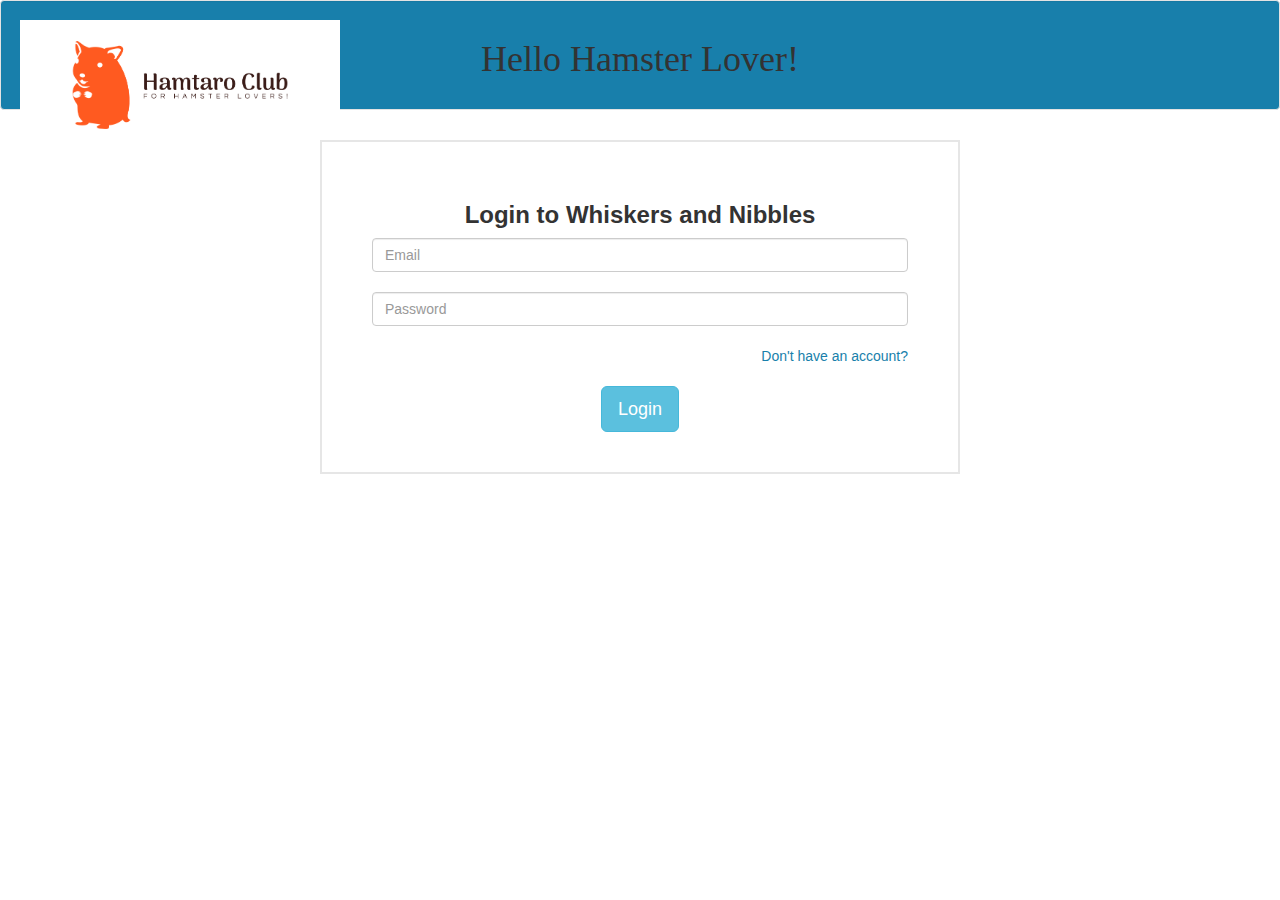
<file: OlivSiteFinal/login.html>
<!DOCTYPE html>
<head>
    <title> W & N | Sign Up </title>
        <meta charset="utf-8">
        <meta name="viewport" content="width=device-width, initial-scale=1">
        <link rel="stylesheet" href="https://maxcdn.bootstrapcdn.com/bootstrap/3.4.1/css/bootstrap.min.css">
        <script src="https://ajax.googleapis.com/ajax/libs/jquery/3.5.1/jquery.min.js"></script>
        <script src="https://maxcdn.bootstrapcdn.com/bootstrap/3.4.1/js/bootstrap.min.js"></script>

        <style type="text/css">
            .well{
                background-color :#48738b;
                font-family : "Helvetica Neue";
                font-weight : bold;
            }
            body{
		        overflow-x: hidden;
	        }
            .main-content{
                width: 50%;
                height: 40%;
                margin: 10px auto;
                background-color: #fff;
                border: 2px solid #e6e6e6;
                padding: 40px 50px;
            }
            .header{
                border: 0px solid #000;
                margin-bottom: 5px;
            }
            .well{
                background-color: #187FAB;
            }
            #signup{
                width: 60%;
                border-radius: 30px;
            }
        </style>
        
</head>
<body>
<div class="row">
	<div class="col-sm-12">
		<div class="well">
            <a href="index.html"><img src="images/cover.png" style="width: 320px; height: 130px; position: absolute"></a>
            <center> <h1>Hello Hamster Lover!</h1> </center>
		</div>
	</div>
</div>
<div class="row">
	<div class="col-sm-12">
		<div class="main-content">
			<div class="header">
				<h3 style="text-align: center;"><strong>Login to Whiskers and Nibbles</strong></h3>
			</div>
			<div class="l-part">
				<form action="" method="post">
					<input type="email" name="email" placeholder="Email" required="required" class="form-control input-md"><br>
					<div class="overlap-text">
						<input type="password" name="pass" placeholder="Password" required="required" class="form-control input-md"><br>
						
					</div>
					<a style="text-decoration: none;float: right;color: #187FAB;" data-toggle="tooltip" title="Create Account!" href="signup.html">Don't have an account?</a><br><br>

					<center><button id="signin" class="btn btn-info btn-lg" name="login">Login</button></center>
			
				</form>
			</div>
		</div>
	</div>
</div>
</body>
</html>
</file>
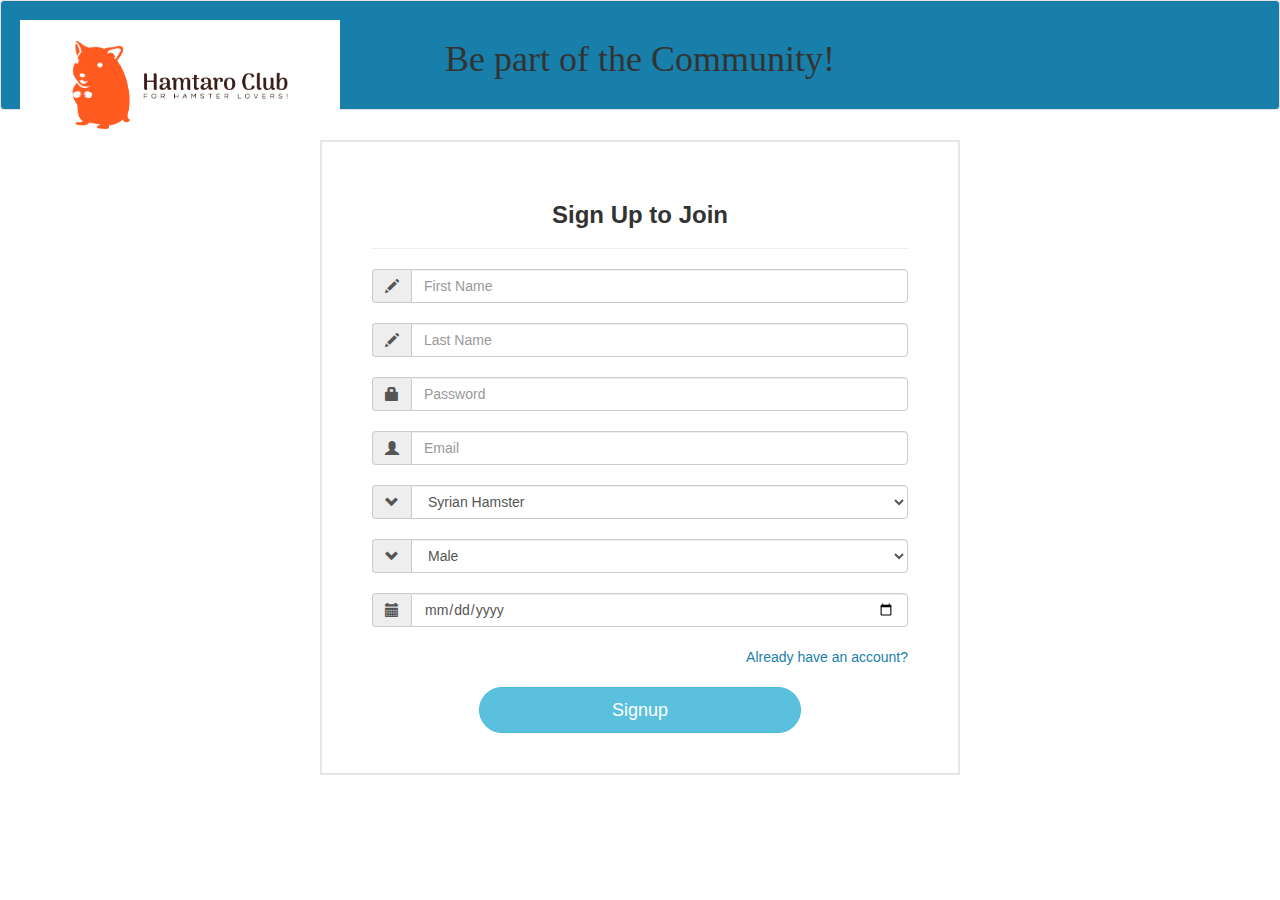
<file: OlivSiteFinal/signup.html>
<!DOCTYPE html>
<head>
    <title> W & N | Sign Up </title>
        <meta charset="utf-8">
        <meta name="viewport" content="width=device-width, initial-scale=1">
        <link rel="stylesheet" href="https://maxcdn.bootstrapcdn.com/bootstrap/3.4.1/css/bootstrap.min.css">
        <script src="https://ajax.googleapis.com/ajax/libs/jquery/3.5.1/jquery.min.js"></script>
        <script src="https://maxcdn.bootstrapcdn.com/bootstrap/3.4.1/js/bootstrap.min.js"></script>

        <style type="text/css">
            .well{
                background-color :#48738b;
                font-family : "Helvetica Neue";
                font-weight : bold;
            }
            body{
		        overflow-x: hidden;
	        }
            .main-content{
                width: 50%;
                height: 40%;
                margin: 10px auto;
                background-color: #fff;
                border: 2px solid #e6e6e6;
                padding: 40px 50px;
            }
            .header{
                border: 0px solid #000;
                margin-bottom: 5px;
            }
            .well{
                background-color: #187FAB;
            }
            #signup{
                width: 60%;
                border-radius: 30px;
            }
        </style>
</head>
<body>
    <div class="row">
        <div class="col-sm-12">
            <div class="well">
				<a href="index.html"><img src="images/cover.png" style="width: 320px; height: 130px; position: absolute"></a>
                <center> <h1>Be part of the Community!</h1> </center>
            </div>
        </div>
    </div>
    <div class="row">
	<div class="col-sm-12">
		<div class="main-content">
			<div class="header">
				<h3 style="text-align: center;"><strong>Sign Up to Join</strong></h3>
				<hr>
			</div>
			<div class="l-part">
				<form action="" method="post">
					<div class="input-group">
						<span class="input-group-addon"><i class="glyphicon glyphicon-pencil"></i></span>
						<input type="text" class="form-control" placeholder="First Name" name="first_name" required="required">
					</div><br>
					<div class="input-group">
						<span class="input-group-addon"><i class="glyphicon glyphicon-pencil"></i></span>
						<input type="text" class="form-control" placeholder="Last Name" name="last_name" required="required">
					</div><br>
					<div class="input-group">
						<span class="input-group-addon"><i class="glyphicon glyphicon-lock"></i></span>
						<input id="password" type="password" class="form-control" placeholder="Password" name="u_pass" required="required">
					</div><br>
					<div class="input-group">
						<span class="input-group-addon"><i class="glyphicon glyphicon-user"></i></span>
						<input id="email" type="email" class="form-control" placeholder="Email" name="u_email" required="required">
					</div><br>
					<div class="input-group">
						<span class="input-group-addon"><i class="glyphicon glyphicon-chevron-down"></i></span>
						<select class="form-control" name="u_department" required="required" >
							<option disabled>Select your Favorite Breed</option>
							<option>Syrian Hamster</option>
							<option>Roborobski Dwarf Hamster</option>
							<option>Campbell's Dwarf Russian Hamster</option>
							<option>Dwarf Winter White Russian Hamster</option>
							<option>Chinese Dwarf Hamster</option>
							
						</select>
					</div><br>
					<div class="input-group">
						<span class="input-group-addon"><i class="glyphicon glyphicon-chevron-down"></i></span>
						<select class="form-control input-md" name="u_gender" required="required">
							<option disabled>Select your Gender</option>
							<option>Male</option>
							<option>Female</option>
							<option>Others</option>
						</select>
					</div><br>
					<div class="input-group">
						<span class="input-group-addon"><i class="glyphicon glyphicon-calendar"></i></span>
						<input type="date" class="form-control input-md" placeholder="Email" name="u_birthday" required="required">
					</div><br>
					<a style="text-decoration: none;float: right;color: #187FAB;" data-toggle="tooltip" title="Signin" href="login.html">Already have an account?</a><br><br>

					<center><button id="signup" class="btn btn-info btn-lg" name="sign_up">Signup</button></center>
					
				</form>
			</div>
		</div>
	</div>
</div>

</body>
</html>
</file>
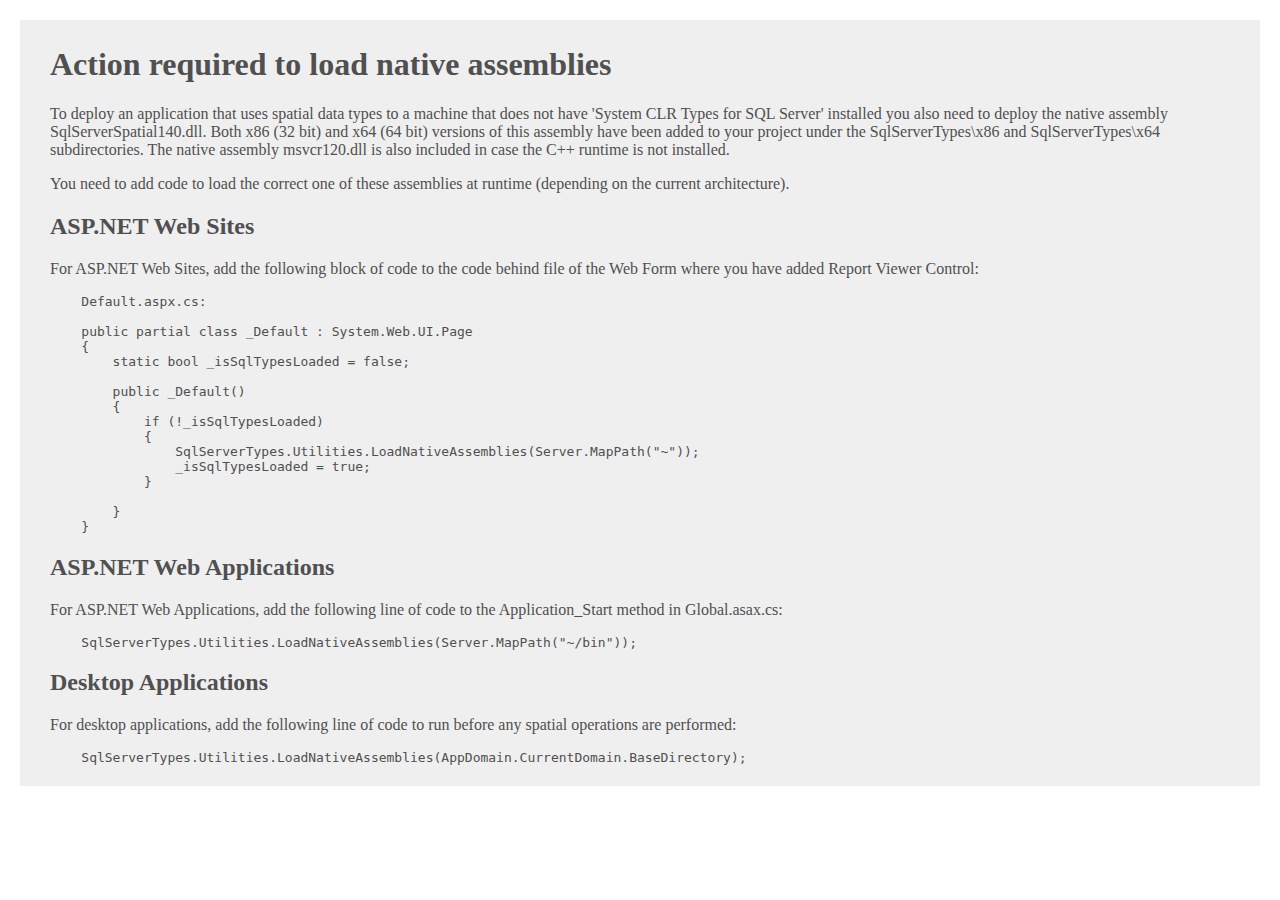
<file: PayrollSystem Finale/PayrollSytem/SqlServerTypes/readme.htm>
﻿<html lang="en-US">
<head>
    <meta charset="utf-8" />
    <title>Microsoft.SqlServer.Types</title>
    <style>
        body {
            background: #fff;
            color: #505050;
            margin: 20px;
        }

        #main {
            background: #efefef;
            padding: 5px 30px;
        }
    </style>
</head>
<body>
    <div id="main">
        <h1>Action required to load native assemblies</h1>
        <p>
            To deploy an application that uses spatial data types to a machine that does not have 'System CLR Types for SQL Server' installed you also need to deploy the native assembly SqlServerSpatial140.dll. Both x86 (32 bit) and x64 (64 bit) versions of this assembly have been added to your project under the SqlServerTypes\x86 and SqlServerTypes\x64 subdirectories. The native assembly msvcr120.dll is also included in case the C++ runtime is not installed.
        </p>
        <p>
            You need to add code to load the correct one of these assemblies at runtime (depending on the current architecture).
        </p>
        <h2>ASP.NET Web Sites</h2>
        <p>
            For ASP.NET Web Sites, add the following block of code to the code behind file of the Web Form where you have added Report Viewer Control:
            <pre>
    Default.aspx.cs:
        
    public partial class _Default : System.Web.UI.Page
    {
        static bool _isSqlTypesLoaded = false;

        public _Default()
        {
            if (!_isSqlTypesLoaded)
            {
                SqlServerTypes.Utilities.LoadNativeAssemblies(Server.MapPath("~"));
                _isSqlTypesLoaded = true;
            }
            
        }
    }
</pre>
        </p>
        <h2>ASP.NET Web Applications</h2>
        <p>
            For ASP.NET Web Applications, add the following line of code to the Application_Start method in Global.asax.cs:
            <pre>    SqlServerTypes.Utilities.LoadNativeAssemblies(Server.MapPath("~/bin"));</pre>
        </p>
        <h2>Desktop Applications</h2>
        <p>
            For desktop applications, add the following line of code to run before any spatial operations are performed:
            <pre>    SqlServerTypes.Utilities.LoadNativeAssemblies(AppDomain.CurrentDomain.BaseDirectory);</pre>
        </p>
    </div>
</body>
</html>
</file>
<file: Chantal'sBLOG/css/hero-slider.css>
/* -------------------------------- 

Primary style

-------------------------------- */
*, *::after, *::before {
  -webkit-box-sizing: border-box;
  -moz-box-sizing: border-box;
  box-sizing: border-box;
}

html {
  font-size: 62.5%;
}

body {
  font-family: "Open Sans", sans-serif;
  color: #2c343b;
  background-color: #f2f2f2;
}

a {
  color: #d44457;
  text-decoration: none;
}

img {
  max-width: 100%;
}

/* -------------------------------- 

Main Components 

-------------------------------- */
.cd-header {
  position: absolute;
  z-index: 2;
  top: 0;
  left: 0;
  width: 100%;
  height: 50px;
  background-color: #21272c;
  -webkit-font-smoothing: antialiased;
  -moz-osx-font-smoothing: grayscale;
}
@media only screen and (min-width: 768px) {
  .cd-header {
    height: 70px;
    background-color: transparent;
  }
}

#cd-logo {
  float: left;
  margin: 13px 0 0 5%;
}
#cd-logo img {
  display: block;
}
@media only screen and (min-width: 768px) {
  #cd-logo {
    margin: 23px 0 0 5%;
  }
}

.cd-primary-nav {
  /* mobile first - navigation hidden by default, triggered by tap/click on navigation icon */
  float: right;
  margin-right: 5%;
  width: 44px;
  height: 100%;
}
.cd-primary-nav ul {
  position: absolute;
  top: 0;
  left: 0;
  width: 100%;
  -webkit-transform: translateY(-100%);
  -moz-transform: translateY(-100%);
  -ms-transform: translateY(-100%);
  -o-transform: translateY(-100%);
  transform: translateY(-100%);
}
.cd-primary-nav ul.is-visible {
  box-shadow: 0 3px 8px rgba(0, 0, 0, 0.2);
  -webkit-transform: translateY(50px);
  -moz-transform: translateY(50px);
  -ms-transform: translateY(50px);
  -o-transform: translateY(50px);
  transform: translateY(50px);
}
.cd-primary-nav a {
  display: block;
  height: 50px;
  line-height: 50px;
  padding-left: 5%;
  background: #21272c;
  border-top: 1px solid #333c44;
  color: #ffffff;
}
@media only screen and (min-width: 768px) {
  .cd-primary-nav {
    /* reset navigation values */
    width: auto;
    height: auto;
    background: none;
  }
  .cd-primary-nav ul {
    position: static;
    width: auto;
    -webkit-transform: translateY(0);
    -moz-transform: translateY(0);
    -ms-transform: translateY(0);
    -o-transform: translateY(0);
    transform: translateY(0);
    line-height: 70px;
  }
  .cd-primary-nav ul.is-visible {
    -webkit-transform: translateY(0);
    -moz-transform: translateY(0);
    -ms-transform: translateY(0);
    -o-transform: translateY(0);
    transform: translateY(0);
  }
  .cd-primary-nav li {
    display: inline-block;
    margin-left: 1em;
  }
  .cd-primary-nav a {
    display: inline-block;
    height: auto;
    font-weight: 600;
    line-height: normal;
    background: transparent;
    padding: .6em 1em;
    border-top: none;
  }
}

/* -------------------------------- 

Slider

-------------------------------- */
.cd-hero {
  position: relative;
  -webkit-font-smoothing: antialiased;
  -moz-osx-font-smoothing: grayscale;
}

.cd-hero-slider {
  position: relative;
  height: 360px;
  overflow: hidden;
}
.cd-hero-slider li {
  position: absolute;
  top: 0;
  left: 0;
  width: 100%;
  height: 100%;
  -webkit-transform: translateX(100%);
  -moz-transform: translateX(100%);
  -ms-transform: translateX(100%);
  -o-transform: translateX(100%);
  transform: translateX(100%);
}
.cd-hero-slider li.selected {
  /* this is the visible slide */
  position: relative;
  -webkit-transform: translateX(0);
  -moz-transform: translateX(0);
  -ms-transform: translateX(0);
  -o-transform: translateX(0);
  transform: translateX(0);
}
.cd-hero-slider li.move-left {
  /* slide hidden on the left */
  -webkit-transform: translateX(-100%);
  -moz-transform: translateX(-100%);
  -ms-transform: translateX(-100%);
  -o-transform: translateX(-100%);
  transform: translateX(-100%);
}
.cd-hero-slider li.is-moving, .cd-hero-slider li.selected {
  /* the is-moving class is assigned to the slide which is moving outside the viewport */
  -webkit-transition: -webkit-transform 0.5s;
  -moz-transition: -moz-transform 0.5s;
  transition: transform 0.5s;
}
@media only screen and (min-width: 768px) {
  .cd-hero-slider {
    height: 500px;
  }
}
@media only screen and (min-width: 1170px) {
  .cd-hero-slider {
    height: 680px;
  }
}

/* -------------------------------- 

Single slide style

-------------------------------- */
.cd-hero-slider li {
  background-position: center center;
  background-size: cover;
  background-repeat: no-repeat;
}
.cd-hero-slider li:first-of-type {
  background-image: url(../img/slide_01.jpg);
}
.cd-hero-slider li:nth-of-type(2) {
  background-image: url(../img/slide_02.jpg);
}
.cd-hero-slider li:nth-of-type(3) {
  background-image: url(../img/slide_03.jpg);
}
.cd-hero-slider .cd-full-width,
.cd-hero-slider .cd-half-width {
  position: absolute;
  width: 100%;
  height: 100%;
  z-index: 1;
  left: 0;
  top: 0;
  /* this padding is used to align the text */
  padding-top: 80px;
  text-align: center;
  /* Force Hardware Acceleration in WebKit */
  -webkit-backface-visibility: hidden;
  backface-visibility: hidden;
  -webkit-transform: translateZ(0);
  -moz-transform: translateZ(0);
  -ms-transform: translateZ(0);
  -o-transform: translateZ(0);
  transform: translateZ(0);
}
.cd-hero-slider .cd-img-container {
  /* hide image on mobile device */
  display: none;
}
.cd-hero-slider .cd-img-container img {
  position: absolute;
  left: 50%;
  top: 50%;
  bottom: auto;
  right: auto;
  -webkit-transform: translateX(-50%) translateY(-50%);
  -moz-transform: translateX(-50%) translateY(-50%);
  -ms-transform: translateX(-50%) translateY(-50%);
  -o-transform: translateX(-50%) translateY(-50%);
  transform: translateX(-50%) translateY(-50%);
}
.cd-hero-slider .cd-bg-video-wrapper {
  /* hide video on mobile device */
  display: none;
  position: absolute;
  top: 0;
  left: 0;
  width: 100%;
  height: 100%;
  overflow: hidden;
}
.cd-hero-slider .cd-bg-video-wrapper video {
  /* you won't see this element in the html, but it will be injected using js */
  display: block;
  min-height: 100%;
  min-width: 100%;
  max-width: none;
  height: auto;
  width: auto;
  position: absolute;
  left: 50%;
  top: 50%;
  bottom: auto;
  right: auto;
  -webkit-transform: translateX(-50%) translateY(-50%);
  -moz-transform: translateX(-50%) translateY(-50%);
  -ms-transform: translateX(-50%) translateY(-50%);
  -o-transform: translateX(-50%) translateY(-50%);
  transform: translateX(-50%) translateY(-50%);
}
.cd-hero-slider h2, .cd-hero-slider p {
  text-shadow: 0 1px 3px rgba(0, 0, 0, 0.1);
  line-height: 1.2;
  margin: 0 auto 14px;
  color: #ffffff;
  width: 90%;
  max-width: 400px;
}
.cd-hero-slider h2 {
  font-size: 2.4rem;
}
.cd-hero-slider p {
  font-size: 1.4rem;
  line-height: 1.4;
}
.cd-hero-slider .cd-btn {
  display: inline-block;
  padding: 1.2em 1.4em;
  margin-top: .8em;
  background-color: rgba(212, 68, 87, 0.9);
  font-size: 1.3rem;
  font-weight: 700;
  letter-spacing: 1px;
  color: #ffffff;
  text-transform: uppercase;
  box-shadow: 0 3px 6px rgba(0, 0, 0, 0.1);
  -webkit-transition: background-color 0.2s;
  -moz-transition: background-color 0.2s;
  transition: background-color 0.2s;
}
.cd-hero-slider .cd-btn.secondary {
  background-color: rgba(22, 26, 30, 0.8);
}
.cd-hero-slider .cd-btn:nth-of-type(2) {
  margin-left: 1em;
}
.no-touch .cd-hero-slider .cd-btn:hover {
  background-color: #d44457;
}
.no-touch .cd-hero-slider .cd-btn.secondary:hover {
  background-color: #161a1e;
}
@media only screen and (min-width: 768px) {
  .cd-hero-slider .cd-full-width,
  .cd-hero-slider .cd-half-width {
    padding-top: 150px;
  }
  .cd-hero-slider .cd-bg-video-wrapper {
    display: block;
  }
  .cd-hero-slider .cd-half-width {
    width: 45%;
  }
  .cd-hero-slider .cd-half-width:first-of-type {
    left: 5%;
  }
  .cd-hero-slider .cd-half-width:nth-of-type(2) {
    right: 5%;
    left: auto;
  }
  .cd-hero-slider .cd-img-container {
    display: block;
  }
  .cd-hero-slider h2, .cd-hero-slider p {
    max-width: 520px;
  }
  .cd-hero-slider h2 {
    font-size: 2.4em;
    font-weight: 300;
  }
  .cd-hero-slider .cd-btn {
    font-size: 1.4rem;
  }
}
@media only screen and (min-width: 1170px) {
  .cd-hero-slider .cd-full-width,
  .cd-hero-slider .cd-half-width {
    padding-top: 250px;
  }
  .cd-hero-slider h2, .cd-hero-slider p {
    margin-bottom: 20px;
  }
  .cd-hero-slider h2 {
    font-size: 3.2em;
  }
  .cd-hero-slider p {
    font-size: 1.6rem;
  }
}

/* -------------------------------- 

Single slide animation

-------------------------------- */
@media only screen and (min-width: 768px) {
  .cd-hero-slider .cd-half-width {
    opacity: 0;
    -webkit-transform: translateX(40px);
    -moz-transform: translateX(40px);
    -ms-transform: translateX(40px);
    -o-transform: translateX(40px);
    transform: translateX(40px);
  }
  .cd-hero-slider .move-left .cd-half-width {
    -webkit-transform: translateX(-40px);
    -moz-transform: translateX(-40px);
    -ms-transform: translateX(-40px);
    -o-transform: translateX(-40px);
    transform: translateX(-40px);
  }
  .cd-hero-slider .selected .cd-half-width {
    /* this is the visible slide */
    opacity: 1;
    -webkit-transform: translateX(0);
    -moz-transform: translateX(0);
    -ms-transform: translateX(0);
    -o-transform: translateX(0);
    transform: translateX(0);
  }
  .cd-hero-slider .is-moving .cd-half-width {
    /* this is the slide moving outside the viewport 
    wait for the end of the transition on the <li> parent before set opacity to 0 and translate to 40px/-40px */
    -webkit-transition: opacity 0s 0.5s, -webkit-transform 0s 0.5s;
    -moz-transition: opacity 0s 0.5s, -moz-transform 0s 0.5s;
    transition: opacity 0s 0.5s, transform 0s 0.5s;
  }
  .cd-hero-slider li.selected.from-left .cd-half-width:nth-of-type(2),
  .cd-hero-slider li.selected.from-right .cd-half-width:first-of-type {
    /* this is the selected slide - different animation if it's entering from left or right */
    -webkit-transition: opacity 0.4s 0.2s, -webkit-transform 0.5s 0.2s;
    -moz-transition: opacity 0.4s 0.2s, -moz-transform 0.5s 0.2s;
    transition: opacity 0.4s 0.2s, transform 0.5s 0.2s;
  }
  .cd-hero-slider li.selected.from-left .cd-half-width:first-of-type,
  .cd-hero-slider li.selected.from-right .cd-half-width:nth-of-type(2) {
    /* this is the selected slide - different animation if it's entering from left or right */
    -webkit-transition: opacity 0.4s 0.4s, -webkit-transform 0.5s 0.4s;
    -moz-transition: opacity 0.4s 0.4s, -moz-transform 0.5s 0.4s;
    transition: opacity 0.4s 0.4s, transform 0.5s 0.4s;
  }
  .cd-hero-slider .cd-full-width h2,
  .cd-hero-slider .cd-full-width p,
  .cd-hero-slider .cd-full-width .cd-btn {
    opacity: 0;
    -webkit-transform: translateX(100px);
    -moz-transform: translateX(100px);
    -ms-transform: translateX(100px);
    -o-transform: translateX(100px);
    transform: translateX(100px);
  }
  .cd-hero-slider .move-left .cd-full-width h2,
  .cd-hero-slider .move-left .cd-full-width p,
  .cd-hero-slider .move-left .cd-full-width .cd-btn {
    opacity: 0;
    -webkit-transform: translateX(-100px);
    -moz-transform: translateX(-100px);
    -ms-transform: translateX(-100px);
    -o-transform: translateX(-100px);
    transform: translateX(-100px);
  }
  .cd-hero-slider .selected .cd-full-width h2,
  .cd-hero-slider .selected .cd-full-width p,
  .cd-hero-slider .selected .cd-full-width .cd-btn {
    /* this is the visible slide */
    opacity: 1;
    -webkit-transform: translateX(0);
    -moz-transform: translateX(0);
    -ms-transform: translateX(0);
    -o-transform: translateX(0);
    transform: translateX(0);
  }
  .cd-hero-slider li.is-moving .cd-full-width h2,
  .cd-hero-slider li.is-moving .cd-full-width p,
  .cd-hero-slider li.is-moving .cd-full-width .cd-btn {
    /* this is the slide moving outside the viewport 
    wait for the end of the transition on the li parent before set opacity to 0 and translate to 100px/-100px */
    -webkit-transition: opacity 0s 0.5s, -webkit-transform 0s 0.5s;
    -moz-transition: opacity 0s 0.5s, -moz-transform 0s 0.5s;
    transition: opacity 0s 0.5s, transform 0s 0.5s;
  }
  .cd-hero-slider li.selected h2 {
    -webkit-transition: opacity 0.4s 0.2s, -webkit-transform 0.5s 0.2s;
    -moz-transition: opacity 0.4s 0.2s, -moz-transform 0.5s 0.2s;
    transition: opacity 0.4s 0.2s, transform 0.5s 0.2s;
  }
  .cd-hero-slider li.selected p {
    -webkit-transition: opacity 0.4s 0.3s, -webkit-transform 0.5s 0.3s;
    -moz-transition: opacity 0.4s 0.3s, -moz-transform 0.5s 0.3s;
    transition: opacity 0.4s 0.3s, transform 0.5s 0.3s;
  }
  .cd-hero-slider li.selected .cd-btn {
    -webkit-transition: opacity 0.4s 0.4s, -webkit-transform 0.5s 0.4s, background-color 0.2s 0s;
    -moz-transition: opacity 0.4s 0.4s, -moz-transform 0.5s 0.4s, background-color 0.2s 0s;
    transition: opacity 0.4s 0.4s, transform 0.5s 0.4s, background-color 0.2s 0s;
  }
}
/* -------------------------------- 

Slider navigation

-------------------------------- */
.cd-slider-nav {
  display: none;
  position: absolute;
  width: 100%;
  bottom: 0;
  z-index: 2;
  text-align: center;
  height: 55px;
  background-color: rgba(0, 1, 1, 0.5);
}
.cd-slider-nav nav, .cd-slider-nav ul, .cd-slider-nav li, .cd-slider-nav a {
  height: 100%;
}
.cd-slider-nav nav {
  display: inline-block;
  position: relative;
}
.cd-slider-nav .cd-marker {
  position: absolute;
  bottom: 0;
  left: 0;
  width: 60px;
  height: 100%;
  color: #d44457;
  background-color: #ffffff;
  box-shadow: inset 0 2px 0 currentColor;
  -webkit-transition: -webkit-transform 0.2s, box-shadow 0.2s;
  -moz-transition: -moz-transform 0.2s, box-shadow 0.2s;
  transition: transform 0.2s, box-shadow 0.2s;
}
.cd-slider-nav .cd-marker.item-2 {
  -webkit-transform: translateX(100%);
  -moz-transform: translateX(100%);
  -ms-transform: translateX(100%);
  -o-transform: translateX(100%);
  transform: translateX(100%);
}
.cd-slider-nav .cd-marker.item-3 {
  -webkit-transform: translateX(200%);
  -moz-transform: translateX(200%);
  -ms-transform: translateX(200%);
  -o-transform: translateX(200%);
  transform: translateX(200%);
}
.cd-slider-nav .cd-marker.item-4 {
  -webkit-transform: translateX(300%);
  -moz-transform: translateX(300%);
  -ms-transform: translateX(300%);
  -o-transform: translateX(300%);
  transform: translateX(300%);
}
.cd-slider-nav .cd-marker.item-5 {
  -webkit-transform: translateX(400%);
  -moz-transform: translateX(400%);
  -ms-transform: translateX(400%);
  -o-transform: translateX(400%);
  transform: translateX(400%);
}
.cd-slider-nav ul::after {
  clear: both;
  content: "";
  display: table;
}
.cd-slider-nav li {
  display: inline-block;
  width: 60px;
  float: left;
}
.cd-slider-nav li.selected a {
  color: #2c343b;
}
.no-touch .cd-slider-nav li.selected a:hover {
  background-color: transparent;
}
.cd-slider-nav a {
  display: block;
  position: relative;
  padding-top: 35px;
  font-size: 1rem;
  font-weight: 700;
  color: #a8b4be;
  -webkit-transition: background-color 0.2s;
  -moz-transition: background-color 0.2s;
  transition: background-color 0.2s;
}
.cd-slider-nav a::before {
  content: '';
  position: absolute;
  width: 24px;
  height: 24px;
  top: 8px;
  left: 50%;
  right: auto;
  -webkit-transform: translateX(-50%);
  -moz-transform: translateX(-50%);
  -ms-transform: translateX(-50%);
  -o-transform: translateX(-50%);
  transform: translateX(-50%);
}
.no-touch .cd-slider-nav a:hover {
  background-color: rgba(0, 1, 1, 0.5);
}
.cd-slider-nav li:first-of-type a::before {
  background-position: 0 0;
}
.cd-slider-nav li.selected:first-of-type a::before {
  background-position: 0 -24px;
}
.cd-slider-nav li:nth-of-type(2) a::before {
  background-position: -24px 0;
}
.cd-slider-nav li.selected:nth-of-type(2) a::before {
  background-position: -24px -24px;
}
.cd-slider-nav li:nth-of-type(3) a::before {
  background-position: -48px 0;
}
.cd-slider-nav li.selected:nth-of-type(3) a::before {
  background-position: -48px -24px;
}
.cd-slider-nav li:nth-of-type(4) a::before {
  background-position: -72px 0;
}
.cd-slider-nav li.selected:nth-of-type(4) a::before {
  background-position: -72px -24px;
}
.cd-slider-nav li:nth-of-type(5) a::before {
  background-position: -96px 0;
}
.cd-slider-nav li.selected:nth-of-type(5) a::before {
  background-position: -96px -24px;
}
@media only screen and (min-width: 768px) {
  .cd-slider-nav {
    height: 80px;
  }
  .cd-slider-nav .cd-marker,
  .cd-slider-nav li {
    width: 95px;
  }
  .cd-slider-nav a {
    padding-top: 48px;
    font-size: 1.1rem;
    text-transform: uppercase;
  }
  .cd-slider-nav a::before {
    top: 18px;
  }
}

/* -------------------------------- 

Main content

-------------------------------- */
.cd-main-content {
  width: 90%;
  max-width: 768px;
  margin: 0 auto;
  padding: 2em 0;
}
.cd-main-content p {
  font-size: 1.4rem;
  line-height: 1.8;
  color: #999999;
  margin: 2em 0;
}
@media only screen and (min-width: 1170px) {
  .cd-main-content {
    padding: 3em 0;
  }
  .cd-main-content p {
    font-size: 1.6rem;
  }
}

/* -------------------------------- 

Javascript disabled

-------------------------------- */
.no-js .cd-hero-slider li {
  display: none;
}
.no-js .cd-hero-slider li.selected {
  display: block;
}

.no-js .cd-slider-nav {
  display: none;
}
</file>
<file: Chantal'sBLOG/css/templatemo-main.css>
/*

Vanilla Template

https://templatemo.com/tm-526-vanilla

*/

p {
  font-size: 15px;
  line-height: 25px;
}

section {
  padding: 25px 0 35px;
  background: #fff;
}

body { 
  position: relative; /* we need this for the scrollspy */ 
  font-size: 14px;
}

a { color: #3CC; }

a:hover { color: #FF0; }

/*----------
  NAV
----------*/

.fixed-side-navbar {
  position: fixed;
  top: 50%;
  right: 0;
  z-index: 99999;
  margin-top: -100px;
  text-align: right;
  padding: 30px 0;
  -webkit-transition: all .3s;
  transition: all .3s;
}
.fixed-side-navbar:hover {
  background: transparent;
}
.fixed-side-navbar:hover .nav > li > a > span {
  color: rgba(0, 0, 0, 0.5);
  display: block;
  background-color: #fff;
  text-align: center;
  text-transform: uppercase;
  font-size: 12px;
  padding: 2px 12px;
  border-radius: 15px;
}
.fixed-side-navbar .nav > li a.active {
  background-color: transparent;
  color: black;
}
.fixed-side-navbar .nav > li a.active:after {
  -webkit-transform: scale(0.9);
          transform: scale(0.9);
}
.fixed-side-navbar .nav > li a.active:before {
  content: '';
  position: absolute;
  top: 50%;
  right: 17px;
  margin-top: -8px;
  width: 16px;
  height: 16px;
  background: transparent;
  border: 2px solid #fff;
  border-radius: 10px;
}
.nav>li {
  position: relative;
  display: block;
}
.fixed-side-navbar .nav > li a {
  color: #fff;
  min-height: 32px;
  background: transparent;
  padding: 5px 45px 5px 25px;
  border-right: none;
}
.fixed-side-navbar .nav > li a span {
  display: none;
  -webkit-transition: all .2s;
  transition: all .2s;
}
.fixed-side-navbar .nav > li a:after {
  content: '';
  position: absolute;
  top: 50%;
  right: 20px;
  margin-top: -5px;
  width: 10px;
  height: 10px;
  border-radius: 10px;
  background: rgba(250, 250, 250, 0.75);
  -webkit-transition: all .3s;
  transition: all .3s;
  -webkit-transform: scale(0.6);
          transform: scale(0.6);
}
.fixed-side-navbar .nav > li a:hover {
  background-color: transparent;
  border-top-left-radius: 5px;
  border-bottom-left-radius: 5px;
  border-color: black;
  boder-right: 0;
}
.fixed-side-navbar .nav > li a:hover > span {
  color: black;
  display: block;
}

.fadeInRight {
  -webkit-animation-name: fadeInRight;
          animation-name: fadeInRight;
}


.primary-button a {
  display: inline-block;
  background-color: #ff7d27;
  padding: 15px 24px;
  border-radius: 3px;
  text-transform: uppercase;
  font-size: 11px;
  color: #fff;
  font-weight: 700;
  text-decoration: none;
  letter-spacing: 0.5px;
}


.parallax-content {
  width: 100%;
  min-height: 100vh;
  background-size: cover;
}


.baner-content {
  padding-top: 30vh;
  text-align: center;
  background-image: url(../img/1st-section.jpg);
}

.baner-content h1 {
  margin-top: 0px;
  font-size: 128px;
  color: #fff;
  font-weight: 900;
  text-transform: uppercase;
  margin-bottom: 0px;
}

.baner-content em {
  color: #ff7d27;
  font-weight: 600;
  font-style: normal;
}

.baner-content span {
  display: inline-block;
  margin-top: -20px;
  font-weight: 300;
  font-size: 48px;
  color: #fff;
}

.baner-content .primary-button {
  margin-top: 15px;
}



.service-content {
  padding-left: 15px;
  padding-right: 15px;
  padding-top: 15vh;
  background-image: url(../img/2nd-section.jpg);
  background-attachment: fixed;
  min-height: 100vh;
  background-size: cover;
  background-position: center center;
}

.service-content .left-text h4 {
  font-size: 24px;
  font-weight: 500;
  color: #fff;
}

h4, .h4 {
  font-size: 18px;
}

.service-content .left-text .line-dec {
  width: 45px;
  height: 3px;
  background-color: #ff7d27;
  margin: 20px 0px 20px 0px;
}

.service-content .left-text p {
  color: #fff;
}

.service-content .left-text ul {
  padding: 0;
  margin-top: 30px;
  list-style: none;
}

.service-content .left-text ul li {
  margin: 15px 0px;
  font-weight: 600;
  color: #fff;
}

.service-content .left-text .primary-button {
  margin: 30px 0px;
}

.service-content .service-item {
  background-color: rgba(0, 0, 0, 0.5);
  padding: 25px 30px;
  text-align: center;
  color: #fff;
  margin-bottom: 30px;
}

.service-content .service-item .line-dec {
  width: 45px;
  height: 3px;
  background-color: #ff7d27;
  margin: 20px auto 15px auto;
}



.projects-content {
  padding-top: 20vh;
  background-image: url(../img/3rd-section.jpg);
}

.projects-content .item img {
  width: 100%;
}

.projects-content .item {
  margin: 15px;
}

.projects-content .item .text-content {
  background-color: #fff;
  text-align: center;
  padding: 20px;
}

.projects-content .item .text-content h4 {
  margin-top: 0px;
  font-size: 19px;
  font-weight: 600;
}

.projects-content .item .text-content span {
  font-style: normal;
  font-size: 17px;
  font-weight: 700;
  color: #ff7d27;
}

.owl-pagination {
  margin-top: 40px;
  opacity: 1;
  display: inline-block;
}

.owl-page span {
  display: block;
  width: 14px;
  height: 14px;
  margin: 0px 5px;
  filter: alpha(opacity=50);
  opacity: 0.5;
  -webkit-border-radius: 20px;
  -moz-border-radius: 20px;
  border-radius: 20px;
  background: #fff;
}


.tabs-content {
  padding-left: 15px;
  padding-right: 15px;
  padding-top: 8vh;
  background-image: url(../img/4th-section.jpg);
  background-attachment: fixed;
  min-height: 100vh;
  background-size: cover;
  background-position: center center;
}

section {
  background-color: transparent;
  padding-bottom: 15px;
}

.wrapper {
  text-align: center;
}

.tabs {
  list-style: none;
  margin: 0px;
  padding: 0px;
}

.tabs li {
  display: inline-block;
  text-align: center;
  margin: 10px;
}

.tabs a {
  display:block;
  text-align:center;
  text-decoration:none;
  text-transform:uppercase;
  color:#fff;
  font-size: 14px;
  font-weight: 700;
  padding:10px 15px;
  border:4px solid #fff;
}

.tabs a:hover {
  color: #ff7d27;
}

.tabs .active {
  border:4px solid #ff7d27;
}

.tabgroup div  {

}

.tabgroup p {
  background-color: rgba(0, 0, 0, 0.5);
  color: #fff;
  padding: 25px;
}

.clearfix:after {
  content:"";
  display:table;
  clear:both;
}


.contact-content {
  padding-left: 15px;
  padding-right: 15px;
  padding-top: 16vh;
  background-image: url(../img/5th-section.jpg);
}

.contact-form {
  background-color: rgba(0, 0, 0, 0.5);
  padding: 30px 25px;
  margin-bottom: 30px;
}

#contact input {
  border-radius: 3px;
  padding-left: 15px;
  font-size: 13px;
  color: #232323;
  background-color: rgba(250, 250, 250, 1);
  outline: none;
  border: none;
  box-shadow: none;
  line-height: 50px;
  height: 50px;
  width: 100%;
  margin-bottom: 30px;
}

#contact textarea {
  border-radius: 3px;
  padding-left: 15px;
  padding-top: 10px;
  font-size: 13px;
  color: #232323;
  background-color: rgba(250, 250, 250, 1);
  outline: none;
  border: none;
  box-shadow: none;
  height: 165px;
  max-height: 220px;
  width: 100%;
  margin-bottom: 25px;
}

#contact button {
  display: inline-block;
  background-color: #ff7d27;
  padding: 15px 24px;
  width: 100%;
  border-radius: 3px;
  text-transform: uppercase;
  font-size: 11px;
  color: #fff;
  font-weight: 700;
  text-decoration: none;
  letter-spacing: 0.5px;
}

.map {
  margin-bottom: 30px;
  width: 100%;
  background-color: rgba(0, 0, 0, 0.5);
  padding: 30px 20px;
}



footer {
  text-align: center;
  background-color: #282b2f;
  padding: 70px 0px;
}

footer .primary-button {
  margin-bottom: 30px;
}

footer ul {
  padding: 0px;
  margin: 0px;
  list-style: none;
}

footer ul li {
  display: inline-block;
  margin: 0px 4px;
}

footer ul li a {
  width: 40px;
  height: 40px;
  line-height: 40px;
  text-align: center;
  display: inline-block;
  background-color: #ff7d27;
  color: #282b2f;
  border-radius: 50%;
  text-decoration: none;
  transition: all 0.5s;
  font-size: 17px;
}

footer ul li a:hover {
  color: #282b2f;
  background-color: #ff8e43;
}

footer p {
  font-size: 12px;
  color: #fff;
  margin-top: 15px;
  color: #fff;
  letter-spacing: 0.5px;
  margin-bottom: 0px;
}

footer em {
  color: #ff8e43;
  font-weight: 600;
  font-style: normal;
}

@media (max-width: 767px){
  
  .baner-content {
    padding-top: 30vh;
  }

  .baner-content h1 {
    font-size: 64px;
  }

  .baner-content em {
  }

  .baner-content span {
    font-size: 24px;
  }

  .baner-content .primary-button {
    margin-top: 15px;
  }

  .service-content {
    padding-top: 5vh;
    text-align: center;
  }

  .service-content .left-text .line-dec {
    width: 45px;
    height: 3px;
    background-color: #ff7d27;
    margin: 20px auto 20px auto;
  }

  .service-content .left-text ul {
    text-align: left;
  }

  .service-content .service-item {
    background-color: rgba(0, 0, 0, 0.5);
    padding: 25px 30px;
    text-align: center;
    color: #fff;
    margin-bottom: 30px;
  }

}

@media (min-width: 1200px) {
  .container {
    max-width: 1170px;
  }
}

/* LIGHT BOX */

body:after {
  content: url(../img/close.png) url(../img/loading.gif) url(../img/prev.png) url(../img/next.png);
  display: none;
}

body.lb-disable-scrolling {
  overflow: hidden;
}

.lightboxOverlay {
  position: absolute;
  top: 0;
  left: 0;
  z-index: 99999;
  background-color: black;
  filter: progid:DXImageTransform.Microsoft.Alpha(Opacity=80);
  opacity: 0.8;
  display: none;
}

.lightbox {
  position: absolute;
  top: 0;
  left: 0;
  width: 100%;
  z-index: 100000;
  text-align: center;
  line-height: 0;
  font-weight: normal;
}

.lightbox .lb-image {
  display: block;
  height: auto;
  max-width: inherit;
  max-height: none;
  border-radius: 3px;

  /* Image border */
  border: 4px solid white;
}

.lightbox a img {
  border: none;
}

.lb-outerContainer {
  position: relative;
  *zoom: 1;
  width: 250px;
  height: 250px;
  margin: 0 auto;
  border-radius: 4px;

  /* Background color behind image.
     This is visible during transitions. */
  background-color: white;
}

.lb-outerContainer:after {
  content: "";
  display: table;
  clear: both;
}

.lb-loader {
  position: absolute;
  top: 43%;
  left: 0;
  height: 25%;
  width: 100%;
  text-align: center;
  line-height: 0;
}

.lb-cancel {
  display: block;
  width: 32px;
  height: 32px;
  margin: 0 auto;
  background: url(../img/loading.gif) no-repeat;
}

.lb-nav {
  position: absolute;
  top: 0;
  left: 0;
  height: 100%;
  width: 100%;
  z-index: 10;
}

.lb-container > .nav {
  left: 0;
}

.lb-nav a {
  outline: none;
  background-image: url('[data-uri]');
}

.lb-prev, .lb-next {
  height: 100%;
  cursor: pointer;
  display: block;
}

.lb-nav a.lb-prev {
  width: 34%;
  left: 0;
  float: left;
  background: url(../img/prev.png) left 48% no-repeat;
  filter: progid:DXImageTransform.Microsoft.Alpha(Opacity=0);
  opacity: 0;
  -webkit-transition: opacity 0.6s;
  -moz-transition: opacity 0.6s;
  -o-transition: opacity 0.6s;
  transition: opacity 0.6s;
}

.lb-nav a.lb-prev:hover {
  filter: progid:DXImageTransform.Microsoft.Alpha(Opacity=100);
  opacity: 1;
}

.lb-nav a.lb-next {
  width: 64%;
  right: 0;
  float: right;
  background: url(../img/next.png) right 48% no-repeat;
  filter: progid:DXImageTransform.Microsoft.Alpha(Opacity=0);
  opacity: 0;
  -webkit-transition: opacity 0.6s;
  -moz-transition: opacity 0.6s;
  -o-transition: opacity 0.6s;
  transition: opacity 0.6s;
}

.lb-nav a.lb-next:hover {
  filter: progid:DXImageTransform.Microsoft.Alpha(Opacity=100);
  opacity: 1;
}

.lb-dataContainer {
  margin: 0 auto;
  padding-top: 5px;
  *zoom: 1;
  width: 100%;
  -moz-border-radius-bottomleft: 4px;
  -webkit-border-bottom-left-radius: 4px;
  border-bottom-left-radius: 4px;
  -moz-border-radius-bottomright: 4px;
  -webkit-border-bottom-right-radius: 4px;
  border-bottom-right-radius: 4px;
}

.lb-dataContainer:after {
  content: "";
  display: table;
  clear: both;
}

.lb-data {
  padding: 0 4px;
  color: #ccc;
}

.lb-data .lb-details {
  width: 85%;
  float: left;
  text-align: left;
  line-height: 1.1em;
}

.lb-data .lb-caption {
  font-size: 13px;
  font-weight: bold;
  line-height: 1em;
}

.lb-data .lb-caption a {
  color: #4ae;
}

.lb-data .lb-number {
  display: block;
  clear: left;
  padding-bottom: 1em;
  font-size: 12px;
  color: #999999;
}

.lb-data .lb-close {
  display: block;
  float: right;
  width: 30px;
  height: 30px;
  background: url(../img/close.png) top right no-repeat;
  text-align: right;
  outline: none;
  filter: progid:DXImageTransform.Microsoft.Alpha(Opacity=70);
  opacity: 0.7;
  -webkit-transition: opacity 0.2s;
  -moz-transition: opacity 0.2s;
  -o-transition: opacity 0.2s;
  transition: opacity 0.2s;
}

.lb-data .lb-close:hover {
  cursor: pointer;
  filter: progid:DXImageTransform.Microsoft.Alpha(Opacity=100);
  opacity: 1;
}
</file>
<file: Chantal'sBLOG/css/owl-carousel.css>
/* 
 *  Core Owl Carousel CSS File
 *  v1.3.3
 */

/* clearfix */
.owl-carousel .owl-wrapper:after {
  content: ".";
  display: block;
  clear: both;
  visibility: hidden;
  line-height: 0;
  height: 0;
}
/* display none until init */
.owl-carousel{
  display: none;
  position: relative;
  width: 100%;
  -ms-touch-action: pan-y;
}
.owl-carousel .owl-wrapper{
  display: none;
  position: relative;
  -webkit-transform: translate3d(0px, 0px, 0px);
}
.owl-carousel .owl-wrapper-outer{
  overflow: hidden;
  position: relative;
  width: 100%;
}
.owl-carousel .owl-wrapper-outer.autoHeight{
  -webkit-transition: height 500ms ease-in-out;
  -moz-transition: height 500ms ease-in-out;
  -ms-transition: height 500ms ease-in-out;
  -o-transition: height 500ms ease-in-out;
  transition: height 500ms ease-in-out;
}
  
.owl-carousel .owl-item{
  float: left;
}

.owl-controls {
  @media (max-width: @screen-sm-max) {
    top: -120px;
  }
  top: -200px;
  width: 100%;
  text-align: center;
  display: inline-block;
}

.owl-controls a {
  color: #336699;
}

.owl-controls a:hover {
  color: #336699;
}

.owl-controls .bg-prev {
  position: absolute;
  z-index: 1;
  width: 50px;
  height: 50px;
  z-index:10; 
  background:#fff; 
  border: 1px solid #336699;
  -webkit-transform: rotate(45deg);
  -moz-transform: rotate(45deg);
  -ms-transform: rotate(45deg);
  -o-transform: rotate(45deg);
  transform: rotate(45deg);
}

.owl-controls .bg-prev:before{
  content:""; 
  display:block; 
  position:absolute; 
  z-index:-1; 
  top:3px; 
  left:3px; 
  right:3px; 
  bottom:3px; 
  border:2px solid #336699
}

.owl-controls .prev {
  left: 15px;
  z-index: 11;
  position: absolute; 
  width: 50px;
  height: 50px;
  line-height: 32px;
}

.owl-controls .prev.active {
  background-image: none;
  outline: 0;
  -webkit-box-shadow: none;
          box-shadow: none;
}

.owl-controls .prev:active {
  background-image: none;
  outline: 0;
  -webkit-box-shadow: none;
          box-shadow: none;
}

.owl-controls .bg-next {
  position: absolute;
  float: right;
  z-index: 1;
  width: 50px;
  height: 50px;
  position:relative; 
  z-index:10; 
  background:#fff; 
  border: 1px solid #336699;
  -webkit-transform: rotate(45deg);
  -moz-transform: rotate(45deg);
  -ms-transform: rotate(45deg);
  -o-transform: rotate(45deg);
  transform: rotate(45deg);
}

.owl-controls .bg-next:before{
  content:""; 
  display:block; 
  position:absolute; 
  z-index:-1; 
  top:3px; 
  left:3px; 
  right:3px; 
  bottom:3px; 
  border:2px solid #336699
}

.owl-controls .next {
  right: 15px;
  z-index: 11;
  position: absolute; 
  width: 50px;
  height: 50px;
  line-height: 32px;
}

.owl-controls .next.active {
  background-image: none;
  outline: 0;
  -webkit-box-shadow: none;
          box-shadow: none;
}

.owl-controls .next:active {
  background-image: none;
  outline: 0;
  -webkit-box-shadow: none;
          box-shadow: none;
}


.owl-theme .owl-controls .owl-page{
  cursor: pointer;
  display: inline-block;
  zoom: 1;
  *display: inline;/*IE7 life-saver */
}
.owl-theme .owl-controls .owl-page a{
  display: block;
  width: 12px;
  height: 12px;
  margin: 0px 5px;
  filter: Alpha(Opacity=50);/*IE7 fix*/
  opacity: 0.5;
  -webkit-border-radius: 20px;
  -moz-border-radius: 20px;
  border-radius: 20px;
  background: transparent;
  border: 2px solid #888;
}

.owl-theme .owl-controls .owl-page.active span,
.owl-theme .owl-controls.clickable .owl-page:hover span{
  filter: Alpha(Opacity=100);/*IE7 fix*/
  opacity: 1;
  display: inline-block;
}
.owl-controls {
  -webkit-user-select: none;
  -khtml-user-select: none;
  -moz-user-select: none;
  -ms-user-select: none;
  user-select: none;
  -webkit-tap-highlight-color: rgba(0, 0, 0, 0);
}

/* fix */
.owl-carousel  .owl-wrapper,
.owl-carousel  .owl-item{
  -webkit-backface-visibility: hidden;
  -moz-backface-visibility:    hidden;
  -ms-backface-visibility:     hidden;
  -webkit-transform: translate3d(0,0,0);
  -moz-transform: translate3d(0,0,0);
  -ms-transform: translate3d(0,0,0);
}
</file>
<file: Mary_sSite/css/tooplate-style.css>
@import url('https://fonts.googleapis.com/css?family=Poppins:400,500,600');

  body {
    background: #ffffff;
    font-family: 'Poppins', sans-serif;
    overflow-x: hidden;
  }


  /*---------------------------------------
     TYPOGRAPHY              
  -----------------------------------------*/

  h1,h2,h3,h4,h5,h6 {
    font-weight: 600;
    line-height: inherit;
  }

  h1,h2,h3,h4 {
    letter-spacing: -1px;
  }

  h5 {
    font-weight: 500;
  }

  h1 {
    color: #252525;
    font-size: 5em;
  }

  h2 {
    color: #272727;
    font-size: 3em;
    padding-bottom: 10px;
  }

  h3 {
    font-size: 1.8em;
    line-height: 1.2em;
    margin-bottom: 0;
  }

  h4 {
    color: #454545;
    font-size: 1.8em;
    padding-bottom: 2px;
  }

  h6 {
    letter-spacing: 0;
    font-weight: normal;
  }

  p {
    color: #757575;
    font-size: 14px;
    font-weight: normal;
    line-height: 24px;
  }


  /*---------------------------------------
     GENERAL               
  -----------------------------------------*/

  html{
    -webkit-font-smoothing: antialiased;
  }

  a {
    color: #252525;
    -webkit-transition: 0.5s;
    transition: 0.5s;
    text-decoration: none !important;
  }

  a:hover, a:active, a:focus {
    color: #a5c422;
    outline: none;
  }

  ::-webkit-scrollbar{
    width: 8px;
    height: 8px;
  }

  ::-webkit-scrollbar-thumb {
    cursor: pointer;
    background: #000000;
  }

  .section-title {
    padding-bottom: 20px;
  }

  .section-title h2 {
    margin-top: 0;
  }

  .section-btn {
    background: #a5c422;
    border: 0;
    border-radius: 3px;
    color: #ffffff;
    font-size: inherit;
    font-weight: 500;
    padding: 14px 20px;
    transition: transform 0.1s ease-in;
    transform: translateX(0);
  }

  .section-btn:hover {
    transform: translateY(-5px);
  }

  .text-align-right {
    text-align: right;
  }

  .text-align-center {
    text-align: center;
  }

  .border-top {
    border-top: 1px solid #f2f2f2;
    margin-top: 4em;
    padding-top: 2.5em;
  }

  .btn-gray {
    background: #393939;
  }

  .btn-blue {
    background: #4267b2;
  }

  .news-thumb {
    background: #ffffff;
    border-radius: 10px;
  }
  .news-thumb img {
    border-radius: 10px 10px 0 0;
  }

  .news-info {
    padding: 30px;
    text-align: left;
  }
  .news-info span {
    display: block;
    letter-spacing: 0.5px;
  }
  .news-info h3 {
    margin-top: 10px;
    margin-bottom: 10px;
  }

  .author {
    border-top: 1px solid #f0f0f0;
    padding-top: 1.5em;
    margin-top: 2em;
  }
  .author img,
  .author .author-info {
    display: inline-block;
    vertical-align: top;
  }
  .author-info h5 {
    margin-bottom: 0;
  }
  .author img {
    border-radius: 100%;
    width: 50px;
    height: 50px;
    margin-right: 10px;
  }


  #about, #team, #news,
  #news-detail {
    position: relative;
    padding-top: 100px;
    padding-bottom: 100px;
  }

  #news, #service {
    text-align: center;
  }

  #google-map {
    line-height: 0;
    margin: 0;
    padding: 0;
  }


  /*---------------------------------------
       PRE LOADER              
  -----------------------------------------*/

  .preloader {
    position: fixed;
    top: 0;
    left: 0;
    width: 100%;
    height: 100%;
    z-index: 99999;
    display: flex;
    flex-flow: row nowrap;
    justify-content: center;
    align-items: center;
    background: none repeat scroll 0 0 #ffffff;
  }

  .spinner {
    border: 1px solid transparent;
    border-radius: 3px;
    position: relative;
  }

  .spinner:before {
    content: '';
    box-sizing: border-box;
    position: absolute;
    top: 50%;
    left: 50%;
    width: 45px;
    height: 45px;
    margin-top: -10px;
    margin-left: -10px;
    border-radius: 50%;
    border: 1px solid #575757;
    border-top-color: #ffffff;
    animation: spinner .9s linear infinite;
  }

  @-webkit-@keyframes spinner {
    to {transform: rotate(360deg);}
  }

  @keyframes spinner {
    to {transform: rotate(360deg);}
  }



  /*---------------------------------------
      MENU              
  -----------------------------------------*/

  header {
    background: #ffffff;
    border-bottom: 1px solid #f2f2f2;
    display: flex;
    height: 45px;
  }

  header .col-md-8 {
    padding-right: 0;
  }

  header p,
  header span {
    font-size: 12px;
    line-height: 24px;
    padding-top: 12px;
  }

  header a,
  header span {
    color: #747474;
  }

  header span {
    font-weight: 500;
    display: inline-block;
    padding: 11px 15px;
  }

  header span.date-icon {
    border-left: 1px solid #f2f2f2;
    border-right: 1px solid #f2f2f2;
    padding-right: 19px;
    padding-left: 19px;
  }

  header span i {
    color: #a5c422;
    margin-right: 5px;
  }



  /*---------------------------------------
      MENU              
  -----------------------------------------*/

  .navbar-default {
    background: #ffffff;
    box-shadow: 0 2px 8px rgba(0,0,0,.075);
    border: none;
    margin-bottom: 0;
    padding: 10px;
  }

  .navbar-default .navbar-brand {
    color: #393939;
    font-weight: 500;
  }

  .navbar-default .navbar-brand .fa {
    color: #a5c422;
  }

  .navbar-default .navbar-nav li.appointment-btn {
    margin: 3px 0 0 20px;
  }

  .navbar-default .navbar-nav li.appointment-btn a {
    background: #a5c422;
    border-radius: 3px;
    color: #ffffff;
    font-weight: 600;
    padding-top: 12px;
    padding-bottom: 12px;
  }

  .navbar-default .navbar-nav li.appointment-btn a:hover {
    background: #4267b2;
    color: #ffffff !important;
  }

  .navbar-default .navbar-nav li a {
    color: #555555;
    font-size: 12px;
    font-weight: 500;
    padding-right: 20px;
    padding-left: 20px;
    -webkit-transition: all ease-in-out 0.4s;
    transition: all ease-in-out 0.4s;
  }

  .navbar-default .navbar-nav > li a:hover {
    color: #393939 !important;
  }

  .navbar-default .navbar-nav > li > a:hover,
  .navbar-default .navbar-nav > li > a:focus {
    color: #555555;
    background-color: transparent;
  }

  .navbar-default .navbar-nav > .active > a,
  .navbar-default .navbar-nav > .active > a:hover,
  .navbar-default .navbar-nav > .active > a:focus {
    color: #393939;
    background-color: transparent;
  }

  .navbar-default .navbar-toggle {
    border: none;
    padding-top: 10px;
  }

  .navbar-default .navbar-toggle .icon-bar {
    background: #393939;
    border-color: transparent;
  }

  .navbar-default .navbar-toggle:hover,
  .navbar-default .navbar-toggle:focus { 
    background-color: transparent;
  }



  /*---------------------------------------
      HOME              
  -----------------------------------------*/

  #home h1 {
    color: #ffffff;
    padding-bottom: 10px;
    margin-top: 0;
  }

  #home h3 {
    color: #ffffff;
    font-size: 14px;
    font-weight: normal;
    line-height: inherit;
    letter-spacing: 3px;
    text-transform: uppercase;
    margin: 0;
  }

  .slider .container {
    width: 100%;
  }

  .slider .owl-dots {
      position: absolute;
      top: 575px;
      width: 100%;
      justify-content: center;
  }

  .owl-theme .owl-dots .owl-dot span {
    width: 8px;
    height: 8px;
    margin: 5px 7px;
    border: 2px solid #d9d9d9;
    background: transparent;
    display: block;
    -webkit-backface-visibility: visible;
    transition: opacity 200ms ease;
    border-radius: 30px;
  }

  .owl-theme .owl-dots .owl-dot.active span, .owl-theme .owl-dots .owl-dot:hover span {
    background-color: #ffffff;
    border-color: transparent;
  }

  .slider .caption {
    display: flex;
    justify-content: center;
    flex-direction: column;
    text-align: center;
    background-color: rgba(20,20,20,0.2);
    height: 100%;
    color: #fff;
    cursor: e-resize;
  }

  .slider .item {
    background-position: inherit;
    background-repeat: no-repeat;
    background-attachment: local;
    background-size: cover;
    height: 650px;
  }

  .slider .item-first {
    background-image: url(../images/slider1.jpg);
  }

  .slider .item-second {
    background-image: url(../images/slider2.jpg);
  }

  .slider .item-third {
    background-image: url(../images/slider3.jpg);
  }


  /*---------------------------------------
      ABOUT              
  -----------------------------------------*/

  #about {
    background: url('../images/about-bg.jpg') no-repeat top center;
    background-size: cover;
    padding-top: 70px;
    padding-bottom: 70px;
  }

  .profile img,
  .profile figcaption {
    display: inline-block;
    vertical-align: top;
    margin-top: 1em;
  }
  .profile img {
    border-radius: 100%;
    width: 65px;
    height: 65px;
    margin-right: 1em;
  }
  .profile figcaption h3 {
    margin-top: 0;
  }

  #about h6 {
    color: #858585;
    margin: 0;
  }



  /*---------------------------------------
      TEAM MEMBERS              
  -----------------------------------------*/

  .team-thumb {
    background-color: #f9f9f9;
    border-radius: 0 0 10px 10px;
    position: relative;
    overflow: hidden;
    cursor: pointer;
  }

  .team-info {
    padding: 20px 30px 0 30px;
  }

  .team-contact-info {
    border-top: 1px solid #e9e9e9;
    padding-top: 1.2em;
    margin-top: 1.5em;
  }

  .team-contact-info .fa {
    margin-right: 5px;
    display: inline-block;
  }

  .team-contact-info p {
    margin-bottom: 2px;
  }

  .team-contact-info a {
    color: #757575;
  }

  .team-thumb .social-icon li {
    font-weight: 500;
  }

  .team-thumb .social-icon li a {
    background: #ffffff;
    border-radius: 100%;
    font-size: 20px;
    width: 50px;
    height: 50px;
    line-height: 50px;
    margin: 0 2px 0 2px;
  }

  .team-thumb .social-icon {
    opacity: 0;
    transform: translateY(100%);
    transition: 0.5s 0.2s;
    text-align: center;
    position: relative;
    top: 0;
  }

  .team-thumb:hover .social-icon {
    opacity: 1;
    transition-delay: 0.3s;
    transform: translateY(0px);
    top: -22em;
  }



  /*---------------------------------------
     SERVICE              
  -----------------------------------------*/

  #service {
    background: #a5c422;
  }

  #service h2,
  #service h4 {
    color: #ffffff;
  }

  #service p {
    color: #d9d9d9;
  }

  #service .service-thumb {
    padding: 0 22px;
  }

  #service .fa {
    font-size: 50px;
    margin-bottom: 10px;
    background: #ffffff;
    color: #a5c422;
    width: 120px;
    height: 120px;
    line-height: 120px;
    border-radius: 100%;
  }


  /*---------------------------------------
      NEWS             
  -----------------------------------------*/

  #news, #news-detail {
    background: #d0e9b9;
  }

  #news-detail blockquote {
    margin: 30px 0;
  }

  .news-detail-thumb .news-image img {
    border-radius: 10px;
  }

  .news-detail-thumb h3 {
    margin-bottom: 8px;
  }

  .news-image {
    margin-bottom: 30px;
    position: relative;
  }

  .news-image img {
    width: 100%;
 
  }

  .news-detail-thumb ul {
    margin: 32px 12px 22px 0px;
  }

  .news-detail-thumb ul li {
    list-style: circle;
    font-weight: normal;
    padding: 6px 12px 6px 0px;
  }

  .news-sidebar {
    margin-top: 16px;
  }

  .news-social-share {
    text-align: center;
    padding-top: 22px;
  }

  .news-social-share .btn {
    border-radius: 100px;
    border: none;
    font-size: 10px;
    font-weight: 600;
    margin: 2px 6px;
    padding: 8px 14px;
  }

  .news-social-share .btn-primary {
    background: #3b5998;
  }

  .news-social-share .btn-success {
    background: #1da1f2;
  }

  .news-social-share .btn-danger {
    background: #dd4b39;
  }

  .news-social-share a .fa {
    padding-right: 4px;
  }

  .recent-post {
    padding-top: 2px;
    padding-bottom: 18px;
  }

  .recent-post .media img {
    border-radius: 100%;
    width: 80px;
    height: 80px;
    margin-right: 5px;
  }

  .recent-post .media-heading {
    font-size: 16px;
    font-weight: 500;
    line-height: inherit;
    margin-top: 5px;
  }

  .news-categories {
    margin-top: 8px;
  }

  .news-categories li a {
    color: #2b2b2b;
  }

  .news-ads {
    background: #ffffff;
    border-right: 4px solid #2b2b2b;
    padding: 42px;
    text-align: center;
    margin: 26px 0 26px 0;
  }

  .news-ads.sidebar-ads {
    border-left: 4px solid #2b2b2b;
    border-right: 0px;
  }

  .news-ads h4 {
    font-size: 18px;
  }

  .news-tags h4 {
    padding-bottom: 6px;
  }

  .news-categories li,
  .news-tags li {
    list-style: none;
    display: inline-block;
    margin: 4px;
  }

  .news-tags li a {
    background: #393939;
    border-radius: 50px;
    color: #ffffff;
    display: inline-block;
    font-size: 12px;
    font-weight: 500;
    text-decoration: none;
    float: left;
    min-width: 30px;
    padding: 6px 12px;
    -webkit-transition: all ease-in-out 0.4s;
    transition: all ease-in-out 0.4s;
  }

  .news-tags li a:hover {
    background: #4267b2;
  }



  /*---------------------------------------
      APPOINTMENT             
  -----------------------------------------*/

  #appointment {
    padding-top: 100px;
  }

  #appointment label {
    color: #393939;
    font-weight: 500;
  }

  #appointment .form-control {
    background: #f9f9f9;
    border: none;
    border-radius: 3px;
    box-shadow: none;
    font-size: 14px;
    font-weight: normal;
    margin-bottom: 15px;
    transition: all ease-in-out 0.4s;
  }

  #appointment input,
  #appointment select {
    height: 45px;
  }

  #appointment button#cf-submit {
    background: #a5c422;
    color: #ffffff;
    font-weight: 600;
    height: 55px;
  }

  #appointment button#cf-submit:hover {
    background: #393939;
    color: #ffffff;
  }


  /*---------------------------------------
     FOOTER              
  -----------------------------------------*/

  footer {
    padding-top: 80px;
    padding-bottom: 40px;
  }

  footer h4 {
    padding-bottom: 5px;
  }

  footer a {
    color: #757575;
  }

  footer a:hover {
    color: #4267b2;
  }

  .contact-info {
    padding-top: 10px;
  }

  .contact-info .fa {
    background: #393939;
    border-radius: 100%;
    color: #ffffff;
    font-size: 15px;
    width: 35px;
    height: 35px;
    line-height: 35px;
    text-align: center;
    margin-right: 5px;
    margin-bottom: 2px;
  }

  .latest-stories {
    margin-bottom: 20px;
  }

  .stories-image,
  .stories-info {
    display: inline-block;
    vertical-align: top;
  }

  .stories-image img {
    border-radius: 100%;
    width: 65px;
    height: 65px;
  }

  .stories-info {
    margin-left: 15px;
  }

  .stories-info h5 {
    margin-bottom: 2px;
  }

  .stories-info span {
    color: #858585;
    font-size: 12px;
  }

  .opening-hours p {
    line-height: 18px;
  }

  .opening-hours span {
    font-weight: 500;
    display: inline-block;
    padding-left: 10px;
  }

  .copyright-text p,
  .footer-link a {
    color: #858585;
    font-size: 12px;
    font-weight: 500;
  }

  .footer-link a {
    font-size: 12px;
    display: inline-block;
    padding: 0 10px;
    margin-top: 4px;
  }

  .angle-up-btn {
    position: relative;
    bottom: 4em;
    display: block;
  }

  .angle-up-btn a {
    background: #ffffff;
    border: 1px solid #f2f2f2;
    border-radius: 3px;
    font-size: 20px;
    color: #393939;
    display: inline-block;
    text-align: center;
    width: 40px;
    height: 40px;
    line-height: 38px;
    transition: transform 0.1s ease-in;
    transform: translateX(0);
  }

  .angle-up-btn a:hover {
    background: #4267b2;
    color: #ffffff;
    transform: translateY(-5px);
  }


  /*---------------------------------------
     SOCIAL ICON              
  -----------------------------------------*/

  .social-icon {
    position: relative;
    padding: 0;
    margin: 0;
  }

  .social-icon li {
    display: inline-block;
    list-style: none;
  }

  .social-icon li a {
    border-radius: 100px;
    color: #464646;
    font-size: 15px;
    width: 35px;
    height: 35px;
    line-height: 35px;
    text-decoration: none;
    text-align: center;
    transition: all 0.4s ease-in-out;
    position: relative;
  }

  .social-icon li a:hover {
    background: #4267b2;
    color: #ffffff;
  }


  /*---------------------------------------
     RESPONSIVE STYLES              
  -----------------------------------------*/

  @media only screen and (max-width: 1200px) {
    h1 {
      font-size: 4em;
    }
    h2 {
      font-size: 2.5em;
    }
    h3 {
      font-size: 1.5em;
    }

    header {
      height: inherit;
    }
    header span.date-icon {
      border: 0;
      padding-right: 0;
      padding-left: 0;
    }
    header span.email-icon {
      padding-top: 0;
    }

    .navbar-default .navbar-nav li a {
      padding-right: 15px;
      padding-left: 15px;
    }
  }

  @media only screen and (max-width: 992px) {
    .slider .item {
      background-position: center;
    }

    header {
      padding-bottom: 10px;
    }
    header .text-align-right {
      text-align: left;
    }
    header span {
      padding-top: 0;
      padding-left: 0;
      padding-bottom: 0;
    }
  }

  @media only screen and (max-width: 767px) {
    .navbar-default .navbar-collapse, .navbar-default .navbar-form {
      border-color: transparent;
    }
    .navbar-default .navbar-nav li.appointment-btn {
      margin-left: 15px;
    }
    .navbar-default .navbar-nav li a {
      display: inline-block;
      padding-top: 8px;
      padding-bottom: 8px;
    }

    .news-sidebar {
      margin-top: 2em;
    }

    #appointment-form {
      padding-top: 4em;
      padding-bottom: 4em;
    }

    footer {
      padding-top: 60px;
      padding-bottom: 0;
    }
    .footer-thumb {
      padding-bottom: 10px;
    }

    .border-top {
      text-align: center;
    }

    .copyright-text {
      margin-top: 10px;
    }

    .angle-up-btn {
      bottom: 10em;
    }
  }

  @media only screen and (max-width: 639px) {
    h1 {
      font-size: 3em;
      line-height: 1.2em;
    }
    h2 {
      font-size: 2.1em;
    }
    h4 {
      font-size: 1.4em;
    }

    #home h3 {
      font-size: 11px;
      letter-spacing: 1px;
    }

  }
</file>
